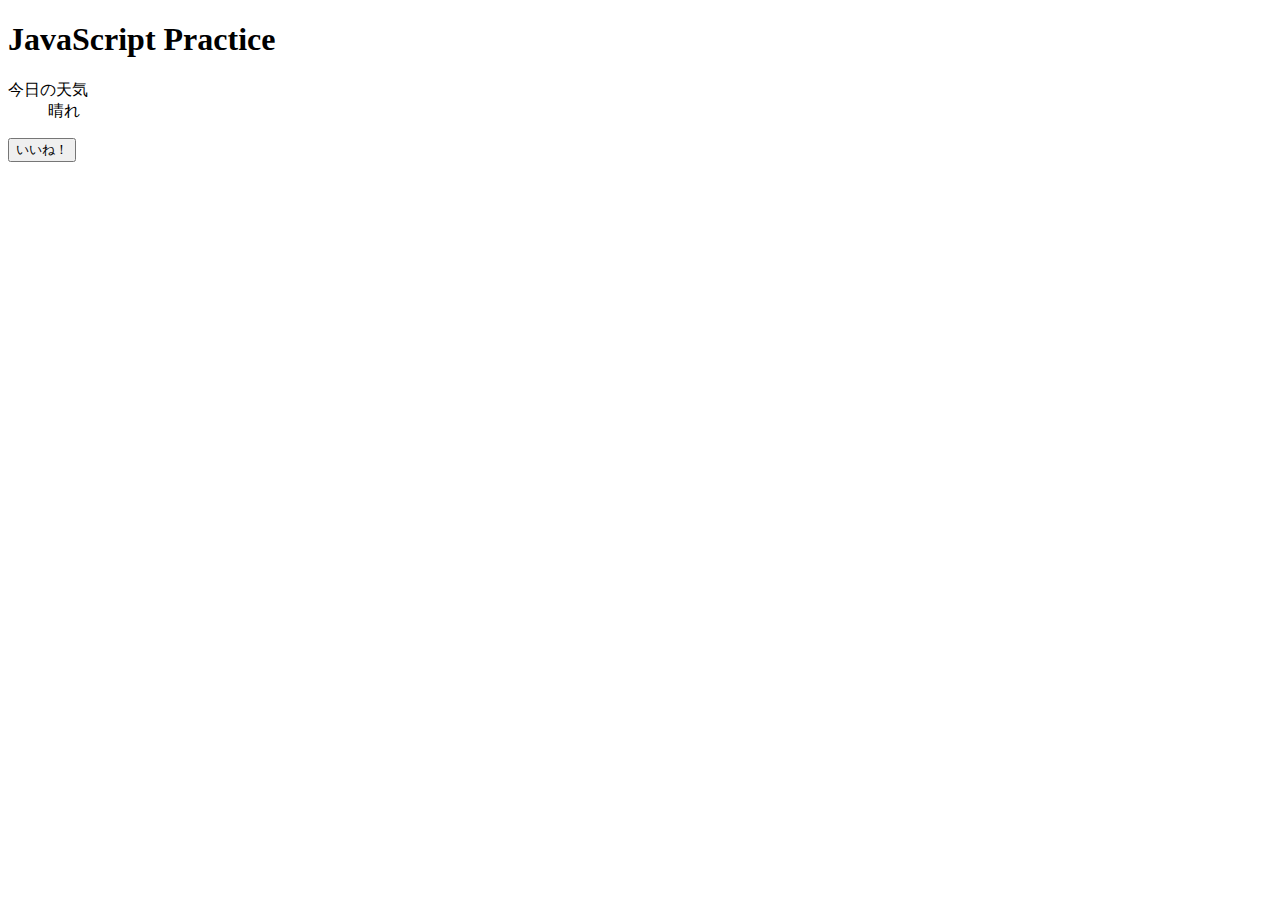
<file: クジラcafe/いいねボタン/sample7_2_2/index.html>
<!DOCTYPE html>
<html lang="ja">
<head>
<meta charset="utf-8">
<title>Javascript Practice</title>
</head>
<body>
<h1>JavaScript Practice</h1>
<dl>
  <dt>今日の天気</dt>
  <dd>晴れ</dd>
</dl>
<button id="nice">いいね！</button>
<script src="js/index.js"></script>
</body>
</html>
</file>
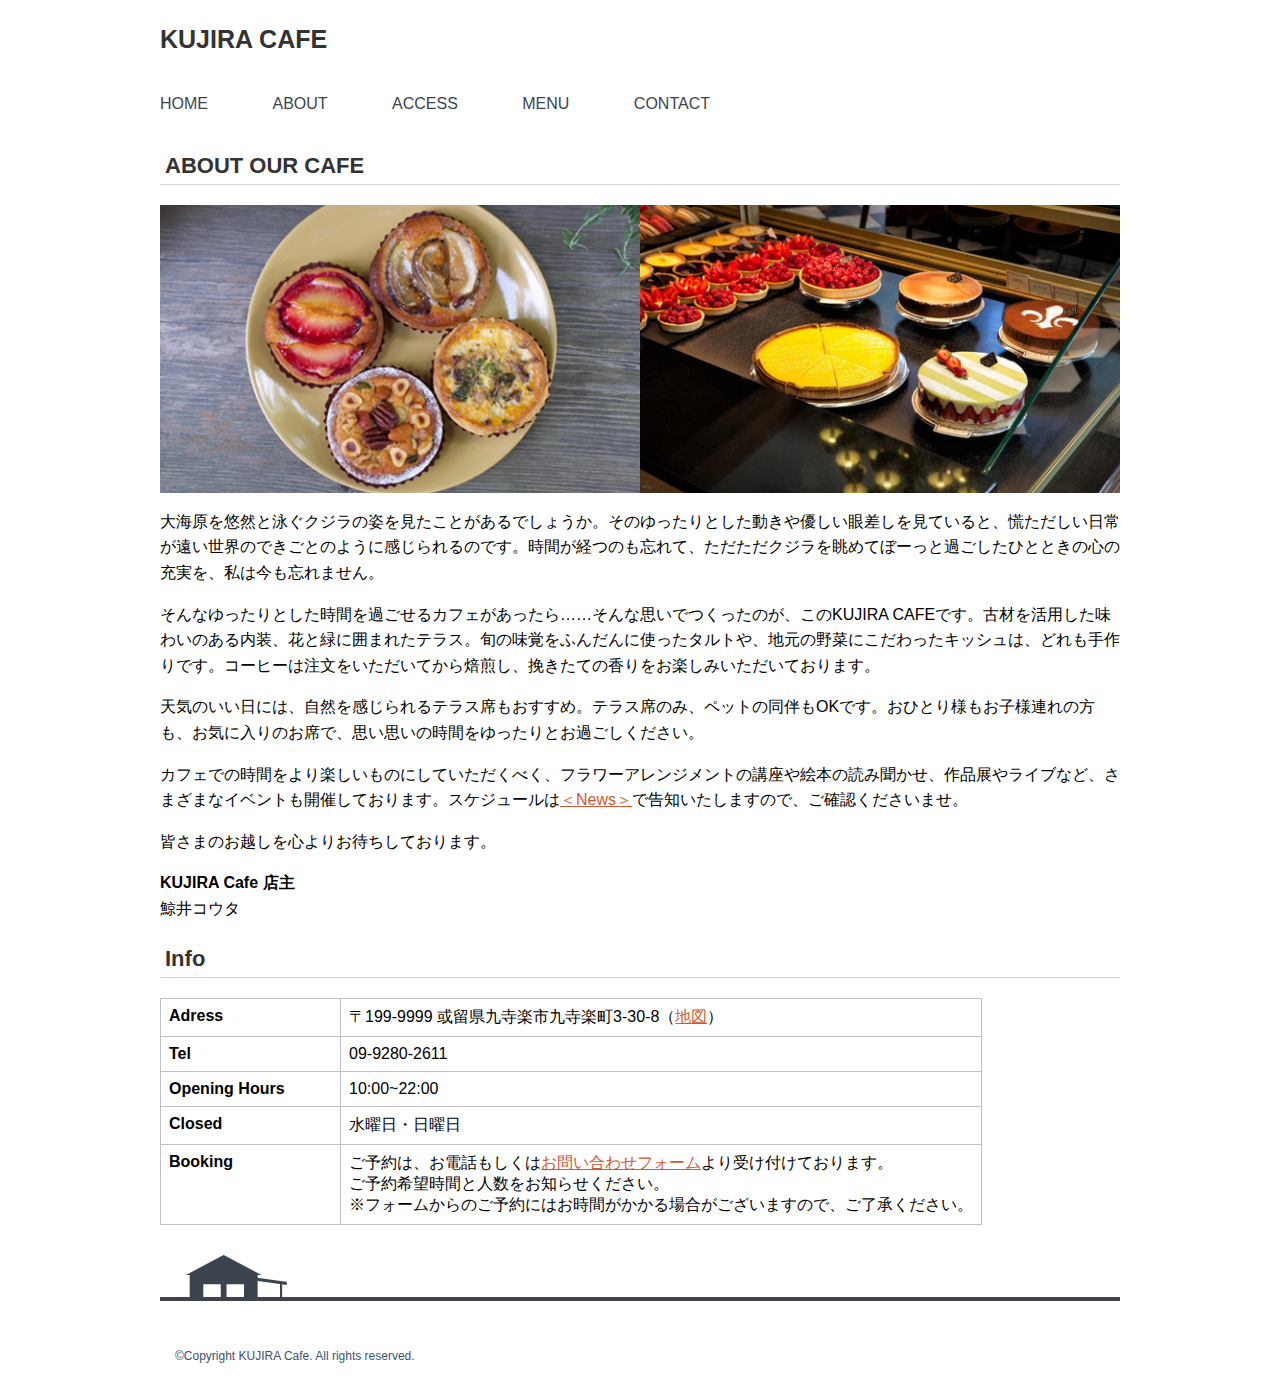
<file: クジラcafe/about.html>
<!doctype html>
<html>
<head>
  <meta charset="UTF-8">
  <meta name="viewport" content="width=device-width, initial-scale=1">
  <title>KUJIRA Cafeについて| KUJIRA Cafe</title>
  <link rel="stylesheet" href="css/style.css">
</head>

<body>
<div class="wrapper">
	<!-- ヘッダー -->
	<header class="header">
		<h1 class="logo">KUJIRA CAFE</h1>
		<nav class="nav">
			<ul>
				<li><a href="FullscreenSlitSlider/index2.html">HOME</a></li>
				<li><a href="about.html">ABOUT</a></li>
				<li><a href="access.html">ACCESS</a></li>
				<li><a href="menu.html">MENU</a></li>
				<li><a href="contact.html">CONTACT</a></li>
			</ul>
		</nav>
	</header>
    <!-- ヘッダーここまで   -->

    <!-- メイン   -->



    <main>
      <h2>ABOUT OUR CAFE</h2>
      <div><p class="shop-photos"><img src="images/about-photo.jpg" alt="タルトの写真" width="480px"  > <img src="images/about-photo2.jpg" alt="ケーキの写真" width="480px"  ></p></div>
      
      <p>大海原を悠然と泳ぐクジラの姿を見たことがあるでしょうか。そのゆったりとした動きや優しい眼差しを見ていると、慌ただしい日常が遠い世界のできごとのように感じられるのです。時間が経つのも忘れて、ただただクジラを眺めてぼーっと過ごしたひとときの心の充実を、私は今も忘れません。</p>
      
      <p>そんなゆったりとした時間を過ごせるカフェがあったら……そんな思いでつくったのが、このKUJIRA CAFEです。古材を活用した味わいのある内装、花と緑に囲まれたテラス。旬の味覚をふんだんに使ったタルトや、地元の野菜にこだわったキッシュは、どれも手作りです。コーヒーは注文をいただいてから焙煎し、挽きたての香りをお楽しみいただいております。</p>

      <p>天気のいい日には、自然を感じられるテラス席もおすすめ。テラス席のみ、ペットの同伴もOKです。おひとり様もお子様連れの方も、お気に入りのお席で、思い思いの時間をゆったりとお過ごしください。</p>

      <p>カフェでの時間をより楽しいものにしていただくべく、フラワーアレンジメントの講座や絵本の読み聞かせ、作品展やライブなど、さまざまなイベントも開催しております。スケジュールは<a href="index.html#news">＜News＞</a>で告知いたしますので、ご確認くださいませ。</p>
      <p>皆さまのお越しを心よりお待ちしております。</p>

      <p><strong>KUJIRA Cafe 店主</strong><br>
        鯨井コウタ</p>
      <h2 class="clear">Info</h2>
      <table class="info">
        <tr>
          <th>Adress</th>          
          <td>〒199-9999 或留県九寺楽市九寺楽町3-30-8（<a href="access.html">地図</a>）</td>          
        </tr>  
        <tr>
          <th>Tel</th>
          <td>09-9280-2611</td>
        </tr>      
        <tr>
          <th>Opening Hours</th>
          <td>10:00~22:00</td>
        </tr>
        <tr>
          <th>Closed</th>
          <td>水曜日・日曜日</td>
        </tr>
        <tr>
          <th>Booking</th>
          <td>ご予約は、お電話もしくは<a href="contact.html">お問い合わせフォーム</a>より受け付けております。<br>ご予約希望時間と人数をお知らせください。<br>
          ※フォームからのご予約にはお時間がかかる場合がございますので、ご了承ください。</td>
        </tr>
      </table>
    </main>

    <!-- メインここまで     -->

    <!-- フッター  -->
    <footer class="footer">
      <p>&copy;Copyright KUJIRA Cafe. All rights reserved.</p>
    </footer>
    <!--　フッターここまで-->
  </div>
</body>

</html>
</file>
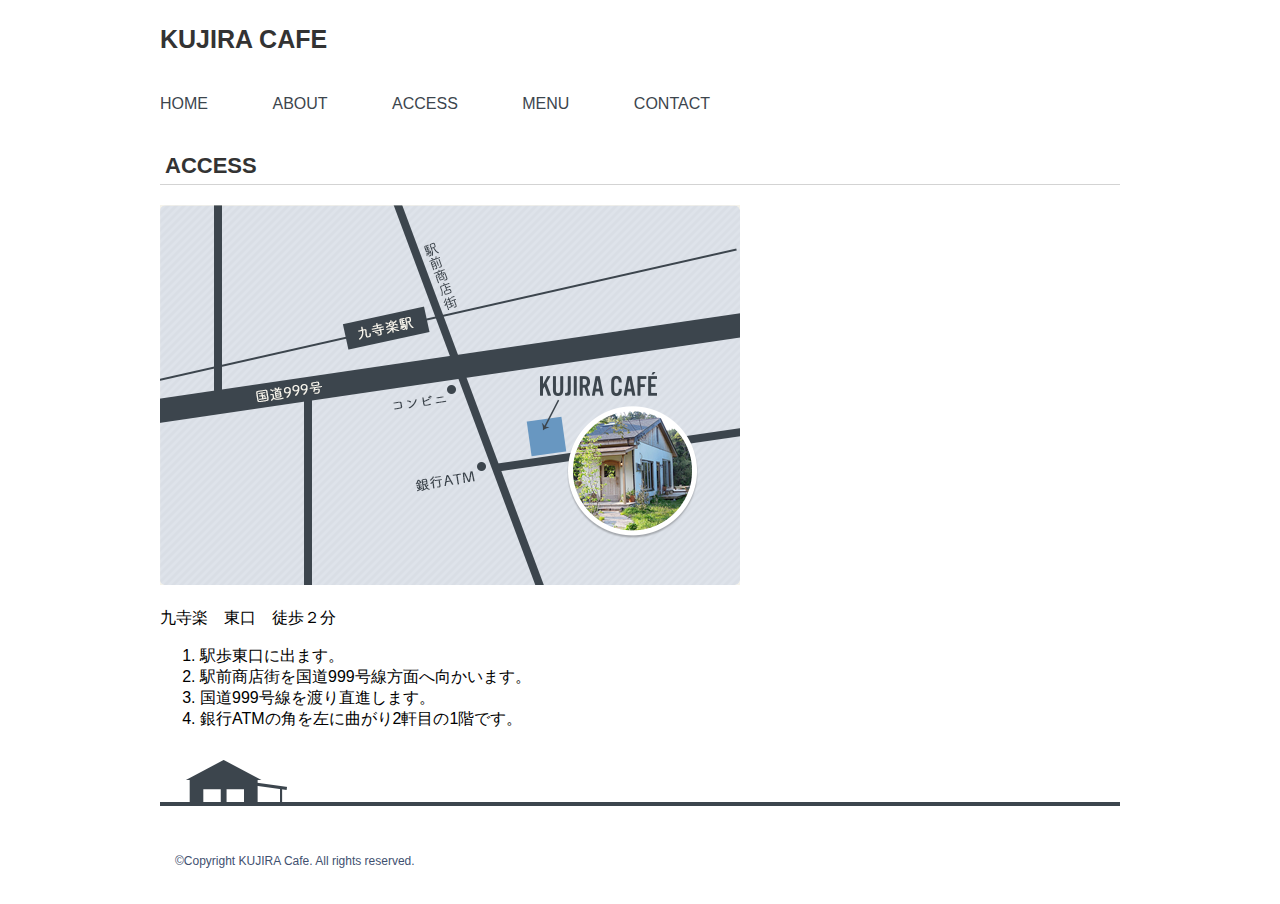
<file: クジラcafe/access.html>
<!doctype html>
<html>
<head>
  <meta charset="UTF-8">
  <meta name="viewport" content="width=device-width, initial-scale=1">
  <title>アクセス| KUJIRA Cafe</title>
  <link rel="stylesheet" href="css/style.css">
</head>

<body>
<div class="wrapper">
	<!-- ヘッダー -->
	<header class="header">
		<h1 class="logo">KUJIRA CAFE</h1>
		<nav class="nav">
			<ul>
				<li><a href="FullscreenSlitSlider/index2.html">HOME</a></li>
				<li><a href="about.html">ABOUT</a></li>
				<li><a href="access.html">ACCESS</a></li>
				<li><a href="menu.html">MENU</a></li>
				<li><a href="contact.html">CONTACT</a></li>
			</ul>
		</nav>
	</header>
    <!-- ヘッダーここまで   -->

    <!-- メイン   -->



    <main>
      <h2>ACCESS</h2>
      <div class="map"><img src="images/map.png" alt="地図"></div>
      <p>九寺楽　東口　徒歩２分</p>
      <ol>
        <li>駅歩東口に出ます。</li>
        <li>駅前商店街を国道999号線方面へ向かいます。</li>
        <li>国道999号線を渡り直進します。</li>
        <li>銀行ATMの角を左に曲がり2軒目の1階です。</li>
      </ol>
    </main>

    <!-- メインここまで     -->

    <!-- フッター  -->
    <footer class="footer">
      <p>&copy;Copyright KUJIRA Cafe. All rights reserved.</p>
    </footer>
    <!--　フッターここまで-->
  </div>
</body>

</html>
</file>
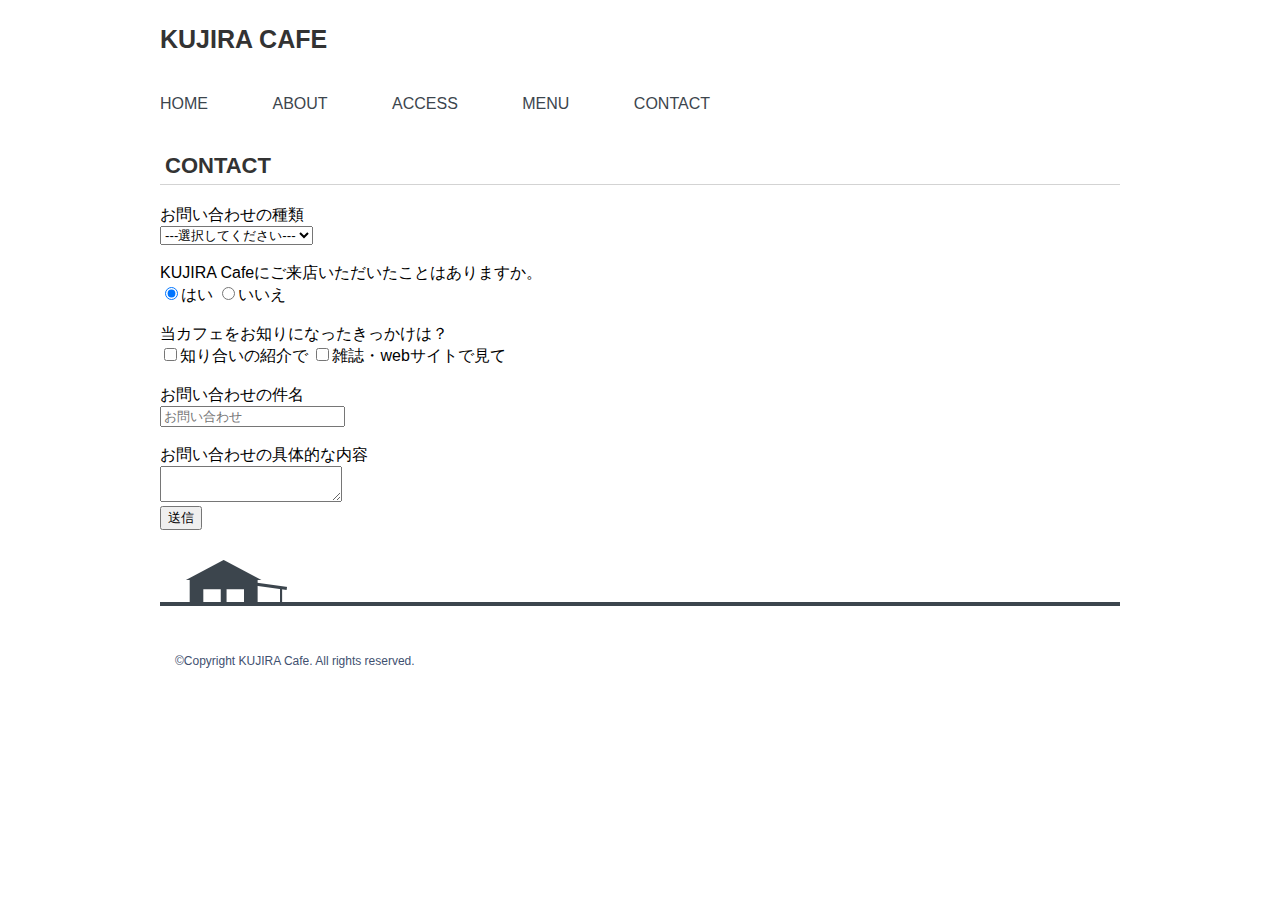
<file: クジラcafe/contact.html>
<!doctype html>
<html>
<head>
  <meta charset="UTF-8">
  <meta name="viewport" content="width=device-width, initial-scale=1">
  <title>お問い合わせ| KUJIRA Cafe</title>
  <link rel="stylesheet" href="css/style.css">
</head>

<body>
  <div class="wrapper">
    <!-- ヘッダー     -->
   <header class="header">
		<h1 class="logo">KUJIRA CAFE</h1>
		<nav class="nav">
			<ul>
				<li><a href="FullscreenSlitSlider/index2.html">HOME</a></li>
				<li><a href="about.html">ABOUT</a></li>
				<li><a href="access.html">ACCESS</a></li>
				<li><a href="menu.html">MENU</a></li>
				<li><a href="contact.html">CONTACT</a></li>
			</ul>
		</nav>
	</header>
    <!-- ヘッダーここまで   -->

    <!-- メイン   -->
    <h2>CONTACT</h2>
    <form method="GET" action="result.html">
    <div>
      <label for="kind">お問い合わせの種類</label><br>
      <select id="kind">
        <option value="">---選択してください---</option>
        <option value="reservation">ご予約</option>
        <option value="event">イベントについて</option>
        <option value="contact">その他のお問い合わせ</option>
      </select>
    </div><br>
    
    <div>
      KUJIRA Cafeにご来店いただいたことはありますか。<br>
      <label><input type="radio" name="first" value="yes" checked>はい</label>
      <label><input type="radio" name="first" value="no">いいえ</label>
    </div><br>
    
  <div>
    当カフェをお知りになったきっかけは？<br>
    <label><input type="checkbox" name="how" value="friends">知り合いの紹介で</label>
    <label><input type="checkbox" name="how" value="magazine">雑誌・webサイトで見て</label>
  </div><br>
    
    <div>
      <label>お問い合わせの件名<br>
      <input type="text" name="subject" placeholder="お問い合わせ"></label>
    </div><br>
    
    <div>
      <label>お問い合わせの具体的な内容<br>
      <textarea name="message"></textarea></label>
    </div>
    <div>
      <input type="submit" name="submit" value="送信">
    </div>

    </form>


    <main>

    </main>

    <!-- メインここまで     -->

    <!-- フッター  -->
    <footer class="footer">
      <p>&copy;Copyright KUJIRA Cafe. All rights reserved.</p>
    </footer>
    <!--　フッターここまで-->
  </div>
</body>

</html>
</file>
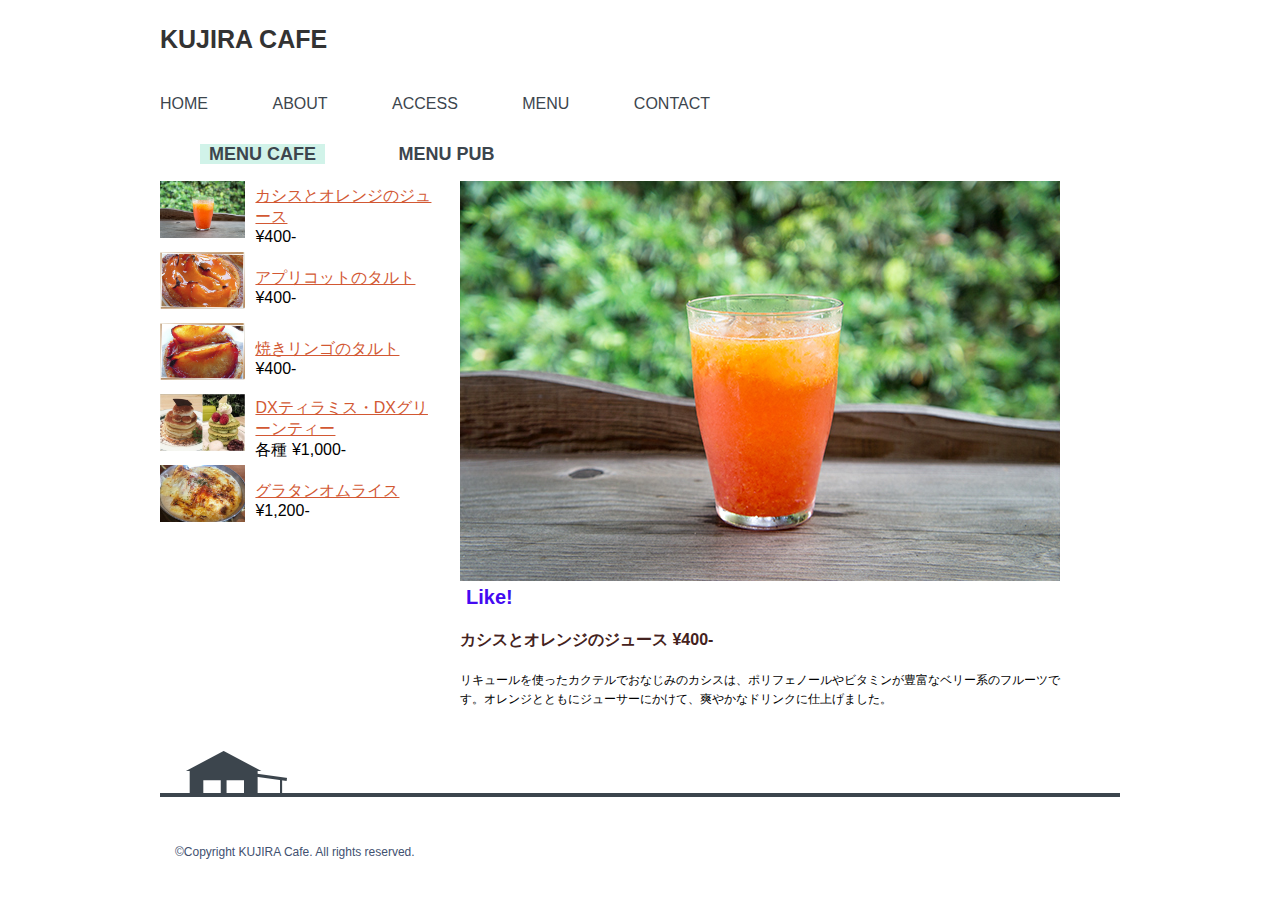
<file: クジラcafe/menu.html>
<!doctype html>
<html>
<head>
<meta charset="UTF-8">
<meta name="viewport" content="width=device-width, initial-scale=1">
<title>メニュー | KUJIRA Cafe</title>
<link rel="stylesheet" href="css/style.css">
</head>

<body>
<div class="wrapper">
	<!-- ヘッダー -->
	<header class="header">
		<h1 class="logo">KUJIRA CAFE</h1>
		<nav class="nav">
			<ul>
				<li><a href="FullscreenSlitSlider/index2.html">HOME</a></li>
				<li><a href="about.html">ABOUT</a></li>
				<li><a href="access.html">ACCESS</a></li>
				<li><a href="menu.html">MENU</a></li>
				<li><a href="contact.html">CONTACT</a></li>
			</ul>
		</nav>
	</header>
	<!-- ヘッダー ここまで -->
	<!-- メイン -->
	<ul class="select_menu">
	  <li><a href="menu.html" class="cafe">MENU CAFE</a></li>
	  <li><a href="menu5.html" class="pub" >MENU PUB</a></li>
	</ul>
	<div class="menu_block">
		<div class="menu_left">
			<table class="menu_all">
				<tr>
					<td class="photo">
						<a href="menu.html"><img src="images/menu-photo1.jpg" width="130" height="130" alt=""></a>
					</td>
					<td>
						<a href="menu.html">カシスとオレンジのジュース</a><br>&yen;400-
					</td>
				</tr>
				<tr>
					<td class="photo">
						<a href="menu2.html"><img src="images/menu-photo2.jpg" width="130" height="130" alt=""></a>
					</td>
					<td>
						<a href="menu2.html">アプリコットのタルト</a><br>&yen;400-
					</td>
				</tr>
				<tr>
					<td class="photo">
						<a href="menu3.html"><img src="images/menu-photo3.jpg" width="130" height="130" alt=""></a>
					</td>
					<td>
						<a href="menu3.html">焼きリンゴのタルト</a><br>&yen;400-
					</td>
				</tr>
				<tr>
					<td class="photo">
						<a href="menu4.html"><img src="images/menu-photo4.jpg" width="130" height="130" alt=""></a>
					</td>
					<td>
						<a href="menu4.html">DXティラミス・DXグリーンティー</a><br>各種 &yen;1,000-
					</td>
				</tr>
				<tr>
					<td class="photo">
						<a href="menu0.html"><img src="images/menu-photo0.jpg" width="130" height="130" alt=""></a>
					</td>
					<td>
						<a href="menu0.html">グラタンオムライス</a><br>&yen;1,200-
					</td>
				</tr>
			</table>
		</div>
		<div class="menu_right">
			<img src="images/menu-photo1.jpg" width="600" height="400" alt="">
			<button class="like_button" id="niceButton">Like!</button><span id="niceOutput"> </span>
			
			<h3>カシスとオレンジのジュース &yen;400-</h3>
			<p>リキュールを使ったカクテルでおなじみのカシスは、ポリフェノールやビタミンが豊富なベリー系のフルーツです。オレンジとともにジューサーにかけて、爽やかなドリンクに仕上げました。</p>
		</div>
	</div>
	<!-- メイン ここまで -->
	<!-- フッター -->
	<footer class="footer">
		<p>&copy;Copyright KUJIRA Cafe. All rights reserved.</p>
	</footer>
	<!-- フッター ここまで -->
</div>
<script type="text/javascript" src="js/count_up.js"></script>

</body>
</html>
</file>
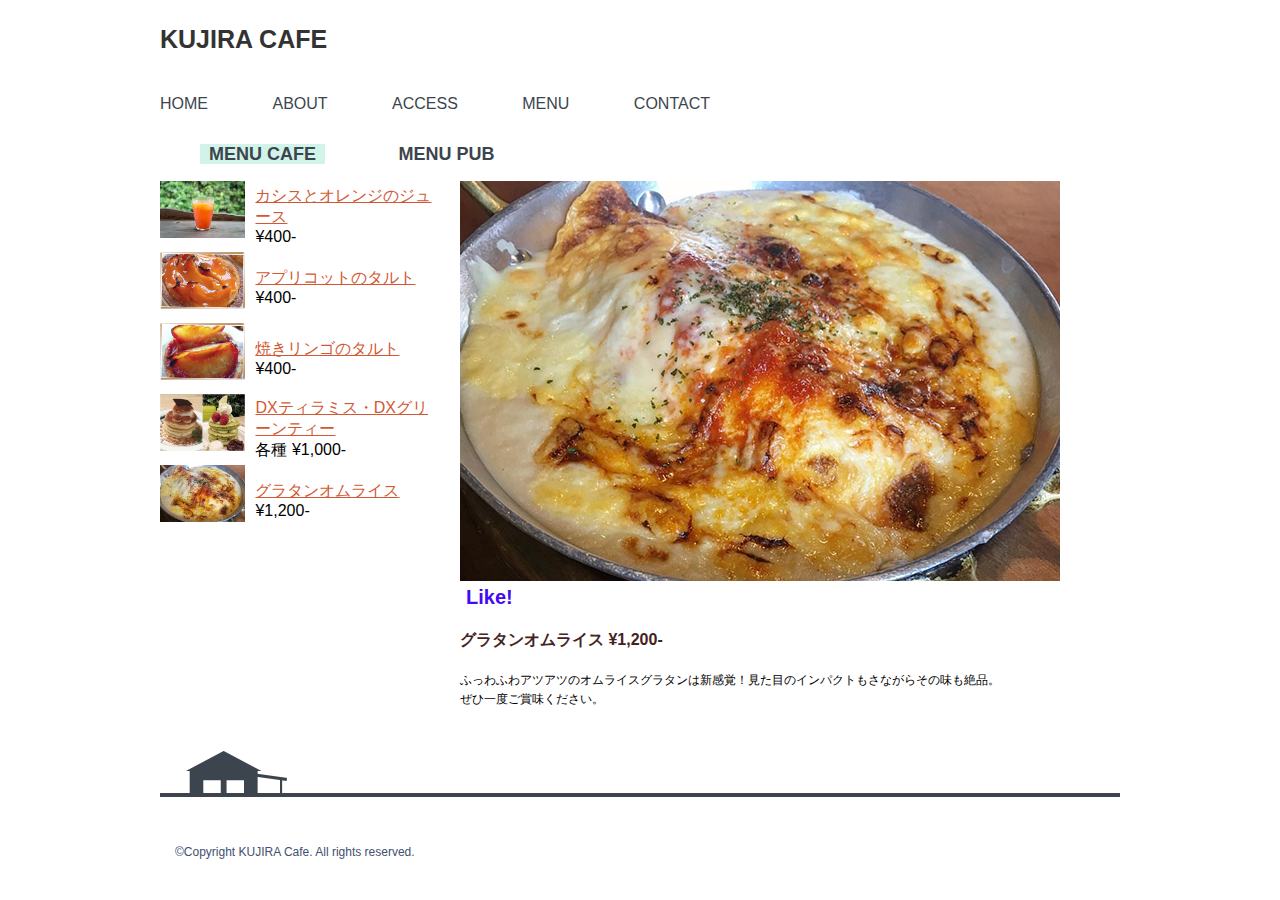
<file: クジラcafe/menu0.html>
<!doctype html>
<html>
<head>
<meta charset="UTF-8">
<meta name="viewport" content="width=device-width, initial-scale=1">
<title>メニュー | KUJIRA Cafe</title>
<link rel="stylesheet" href="css/style.css">
</head>

<body>
<div class="wrapper">
	<!-- ヘッダー -->
	<header class="header">
		<h1 class="logo">KUJIRA CAFE</h1>
		<nav class="nav">
			<ul>
				<li><a href="FullscreenSlitSlider/index2.html">HOME</a></li>
				<li><a href="about.html">ABOUT</a></li>
				<li><a href="access.html">ACCESS</a></li>
				<li><a href="menu.html">MENU</a></li>
				<li><a href="contact.html">CONTACT</a></li>
			</ul>
		</nav>
	</header>
	<!-- ヘッダー ここまで -->
	<!-- メイン -->
	<ul class="select_menu">
	  <li><a href="menu.html" class="cafe">MENU CAFE</a></li>
	  <li><a href="menu5.html" class="pub" >MENU PUB</a></li>
	</ul>
	<div class="menu_block">
		<div class="menu_left">
			<table class="menu_all">
				<tr>
					<td class="photo">
						<a href="menu.html"><img src="images/menu-photo1.jpg" width="130" height="130" alt=""></a>
					</td>
					<td>
						<a href="menu.html">カシスとオレンジのジュース</a><br>&yen;400-
					</td>
				</tr>
				<tr>
					<td class="photo">
						<a href="menu2.html"><img src="images/menu-photo2.jpg" width="130" height="130" alt=""></a>
					</td>
					<td>
						<a href="menu2.html">アプリコットのタルト</a><br>&yen;400-
					</td>
				</tr>
				<tr>
					<td class="photo">
						<a href="menu3.html"><img src="images/menu-photo3.jpg" width="130" height="130" alt=""></a>
					</td>
					<td>
						<a href="menu3.html">焼きリンゴのタルト</a><br>&yen;400-
					</td>
				</tr>
				<tr>
					<td class="photo">
						<a href="menu4.html"><img src="images/menu-photo4.jpg" width="130" height="130" alt=""></a>
					</td>
					<td>
						<a href="menu4.html">DXティラミス・DXグリーンティー</a><br>各種 &yen;1,000-
					</td>
				</tr>
				<tr>
					<td class="photo">
						<a href="menu0.html"><img src="images/menu-photo0.jpg" width="130" height="130" alt=""></a>
					</td>
					<td>
						<a href="menu0.html">グラタンオムライス</a><br>&yen;1,200-
					</td>
				</tr>
			</table>
		</div>
		<div class="menu_right">
			<img src="images/menu-photo0.jpg" width="600" height="400" alt="">
			<button class="like_button" id="niceButton">Like!</button><span id="niceOutput"> </span>
			
			<h3>グラタンオムライス &yen;1,200-</h3>
			<p>ふっわふわアツアツのオムライスグラタンは新感覚！見た目のインパクトもさながらその味も絶品。<br>ぜひ一度ご賞味ください。</p>
		</div>
	</div>
	<!-- メイン ここまで -->
	<!-- フッター -->
	<footer class="footer">
		<p>&copy;Copyright KUJIRA Cafe. All rights reserved.</p>
	</footer>
	<!-- フッター ここまで -->
</div>
<script type="text/javascript" src="js/count_up.js"></script>

</body>
</html>
</file>
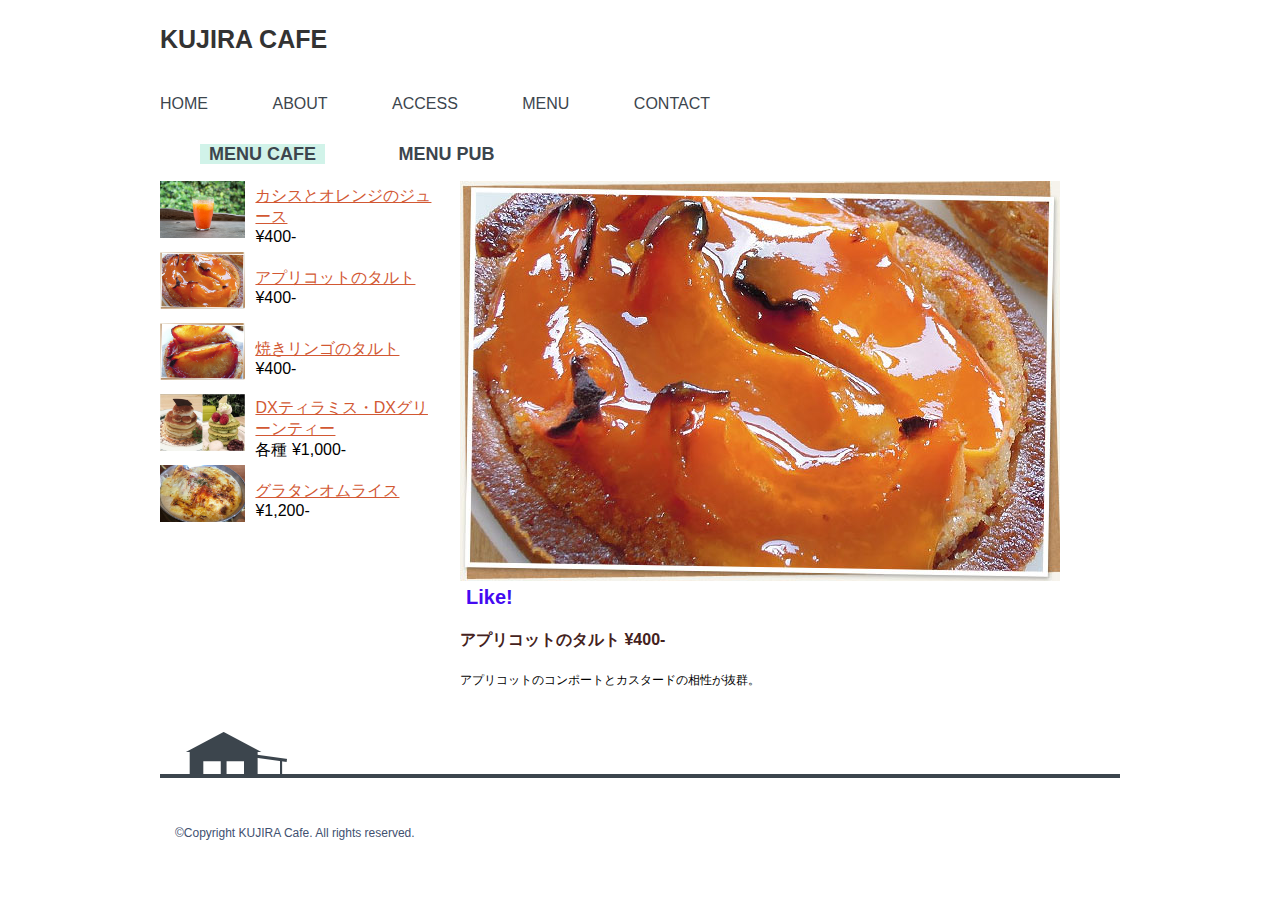
<file: クジラcafe/menu2.html>
<!doctype html>
<html>
<head>
<meta charset="UTF-8">
<meta name="viewport" content="width=device-width, initial-scale=1">
<title>メニュー | KUJIRA Cafe</title>
<link rel="stylesheet" href="css/style.css">
</head>
<body>
<div class="wrapper">
	<!-- ヘッダー -->
	<header class="header">
		<h1 class="logo">KUJIRA CAFE</h1>
		<nav class="nav">
			<ul>
				<li><a href="FullscreenSlitSlider/index2.html">HOME</a></li>
				<li><a href="about.html">ABOUT</a></li>
				<li><a href="access.html">ACCESS</a></li>
				<li><a href="menu.html">MENU</a></li>
				<li><a href="contact.html">CONTACT</a></li>
			</ul>
		</nav>
	</header>
	<!-- ヘッダー ここまで -->
	<!-- メイン -->
	<ul class="select_menu">
	  <li><a href="menu.html" class="cafe">MENU CAFE</a></li>
	  <li><a href="menu5.html" class="pub" >MENU PUB</a></li>
	</ul>
	<div class="menu_block">
		<div class="menu_left">
			<table class="menu_all">
				<tr>
					<td class="photo">
						<a href="menu.html"><img src="images/menu-photo1.jpg" width="130" height="130" alt=""></a>
					</td>
					<td>
						<a href="menu.html">カシスとオレンジのジュース</a><br>&yen;400-
					</td>
				</tr>
				<tr>
					<td class="photo">
						<a href="menu2.html"><img src="images/menu-photo2.jpg" width="130" height="130" alt=""></a>
					</td>
					<td>
						<a href="menu2.html">アプリコットのタルト</a><br>&yen;400-
					</td>
				</tr>
				<tr>
					<td class="photo">
						<a href="menu3.html"><img src="images/menu-photo3.jpg" width="130" height="130" alt=""></a>
					</td>
					<td>
						<a href="menu3.html">焼きリンゴのタルト</a><br>&yen;400-
					</td>
				</tr>
				<tr>
					<td class="photo">
						<a href="menu4.html"><img src="images/menu-photo4.jpg" width="130" height="130" alt=""></a>
					</td>
					<td>
						<a href="menu4.html">DXティラミス・DXグリーンティー</a><br>各種 &yen;1,000-
					</td>
				</tr>
				<tr>
					<td class="photo">
						<a href="menu0.html"><img src="images/menu-photo0.jpg" width="130" height="130" alt=""></a>
					</td>
					<td>
						<a href="menu0.html">グラタンオムライス</a><br>&yen;1,200-
					</td>
				</tr>
			</table>
		</div>
		<div class="menu_right">
			<img src="images/menu-photo2.jpg" width="600" height="400" alt="">
			<button class="like_button" id="niceButton">Like!</button><span id="niceOutput"> </span>
			
			<h3>アプリコットのタルト &yen;400-</h3>
			<p>アプリコットのコンポートとカスタードの相性が抜群。</p>
		</div>
	</div>
	<!-- メイン ここまで -->
	<!-- フッター -->
	<footer class="footer">
		<p>&copy;Copyright KUJIRA Cafe. All rights reserved.</p>
	</footer>
	<!-- フッター ここまで -->
</div>
<script type="text/javascript" src="js/count_up.js"></script>

</body>
</html>
</file>
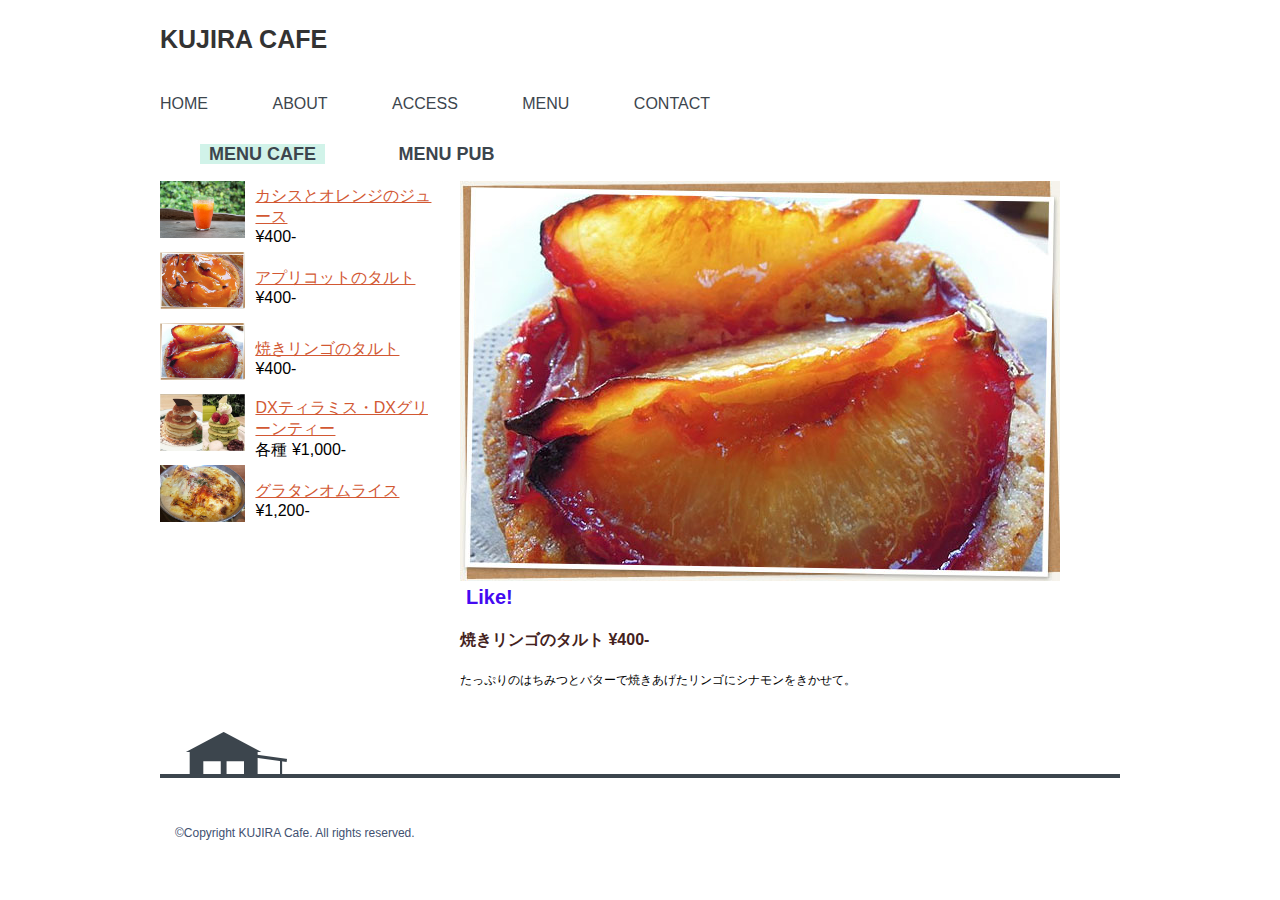
<file: クジラcafe/menu3.html>
<!doctype html>
<html>
<head>
<meta charset="UTF-8">
<meta name="viewport" content="width=device-width, initial-scale=1">
<title>メニュー | KUJIRA Cafe</title>
<link rel="stylesheet" href="css/style.css">
</head>
<body>
<div class="wrapper">
	<!-- ヘッダー -->
	<header class="header">
		<h1 class="logo">KUJIRA CAFE</h1>
		<nav class="nav">
			<ul>
				<li><a href="FullscreenSlitSlider/index2.html">HOME</a></li>
				<li><a href="about.html">ABOUT</a></li>
				<li><a href="access.html">ACCESS</a></li>
				<li><a href="menu.html">MENU</a></li>
				<li><a href="contact.html">CONTACT</a></li>
			</ul>
		</nav>
	</header>
	<!-- ヘッダー ここまで -->
	<!-- メイン -->
	<ul class="select_menu">
	  <li><a href="menu.html" class="cafe">MENU CAFE</a></li>
	  <li><a href="menu5.html" class="pub" >MENU PUB</a></li>
	</ul>
	<div class="menu_block">
		<div class="menu_left">
			<table class="menu_all">
				<tr>
					<td class="photo">
						<a href="menu.html"><img src="images/menu-photo1.jpg" width="130" height="130" alt=""></a>
					</td>
					<td>
						<a href="menu.html">カシスとオレンジのジュース</a><br>&yen;400-
					</td>
				</tr>
				<tr>
					<td class="photo">
						<a href="menu2.html"><img src="images/menu-photo2.jpg" width="130" height="130" alt=""></a>
					</td>
					<td>
						<a href="menu2.html">アプリコットのタルト</a><br>&yen;400-
					</td>
				</tr>
				<tr>
					<td class="photo">
						<a href="menu3.html"><img src="images/menu-photo3.jpg" width="130" height="130" alt=""></a>
					</td>
					<td>
						<a href="menu3.html">焼きリンゴのタルト</a><br>&yen;400-
					</td>
				</tr>
				<tr>
					<td class="photo">
						<a href="menu4.html"><img src="images/menu-photo4.jpg" width="130" height="130" alt=""></a>
					</td>
					<td>
						<a href="menu4.html">DXティラミス・DXグリーンティー</a><br>各種 &yen;1,000-
					</td>
				</tr>
				<tr>
					<td class="photo">
						<a href="menu0.html"><img src="images/menu-photo0.jpg" width="130" height="130" alt=""></a>
					</td>
					<td>
						<a href="menu0.html">グラタンオムライス</a><br>&yen;1,200-
					</td>
				</tr>
			</table>
		</div>
		<div class="menu_right">
			<img src="images/menu-photo3.jpg" width="600" height="400" alt="">
			<button class="like_button" id="niceButton">Like!</button><span id="niceOutput"> </span>
			
			<h3>焼きリンゴのタルト &yen;400-</h3>
			<p>たっぷりのはちみつとバターで焼きあげたリンゴにシナモンをきかせて。</p>
		</div>
	</div>
	<!-- メイン ここまで -->
	<!-- フッター -->
	<footer class="footer">
		<p>&copy;Copyright KUJIRA Cafe. All rights reserved.</p>
	</footer>
	<!-- フッター ここまで -->
</div>
<script type="text/javascript" src="js/count_up.js"></script>

</body>
</html>
</file>
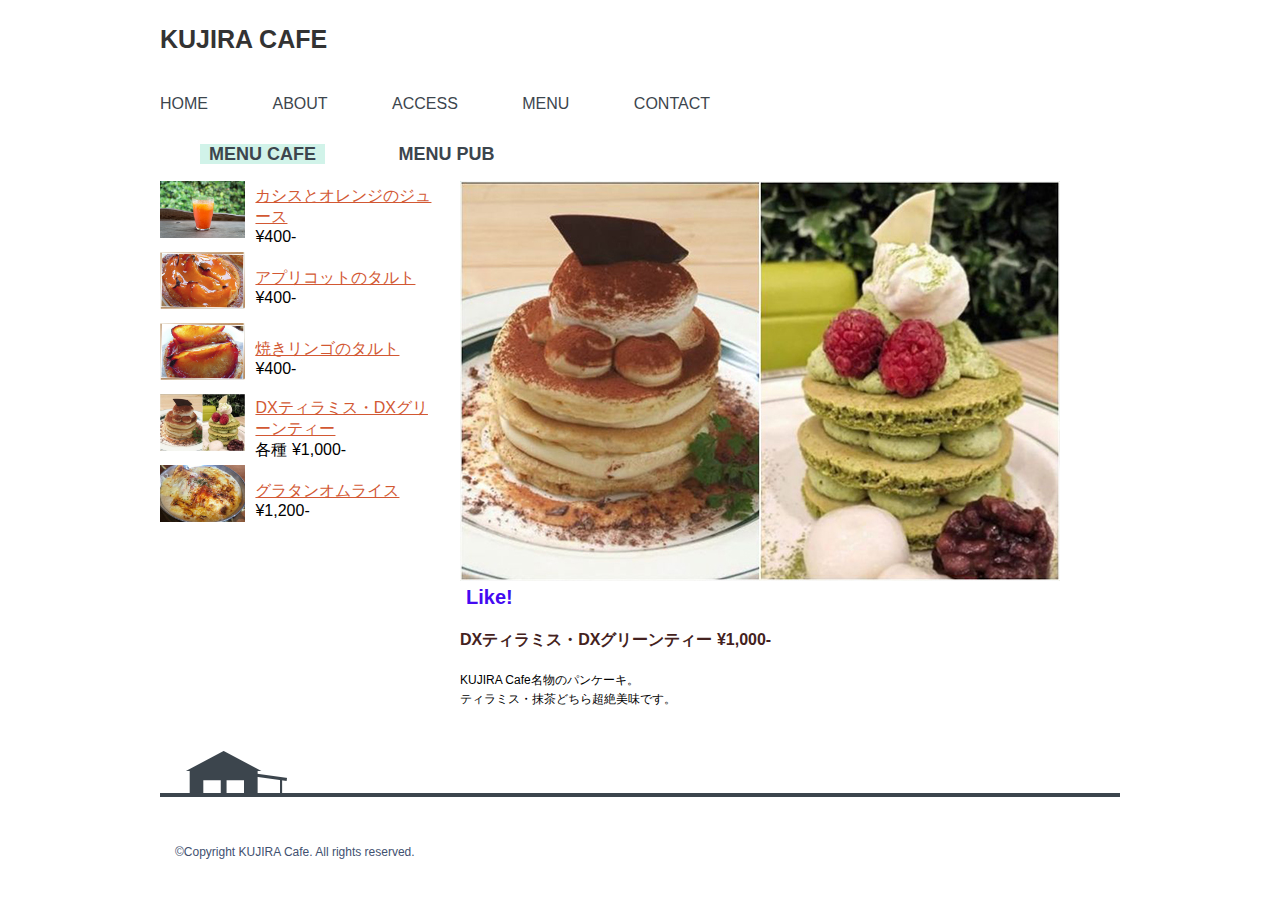
<file: クジラcafe/menu4.html>
<!doctype html>
<html>
<head>
<meta charset="UTF-8">
<meta name="viewport" content="width=device-width, initial-scale=1">
<title>メニュー | KUJIRA Cafe</title>
<link rel="stylesheet" href="css/style.css">
</head>

<body>
<div class="wrapper">
	<!-- ヘッダー -->
	<header class="header">
		<h1 class="logo">KUJIRA CAFE</h1>
		<nav class="nav">
			<ul>
				<li><a href="FullscreenSlitSlider/index2.html">HOME</a></li>
				<li><a href="about.html">ABOUT</a></li>
				<li><a href="access.html">ACCESS</a></li>
				<li><a href="menu.html">MENU</a></li>
				<li><a href="contact.html">CONTACT</a></li>
			</ul>
		</nav>
	</header>
	<!-- ヘッダー ここまで -->
	<!-- メイン -->
	<ul class="select_menu">
	  <li><a href="menu.html" class="cafe">MENU CAFE</a></li>
	  <li><a href="menu5.html" class="pub" >MENU PUB</a></li>
	</ul>
	<div class="menu_block">
		<div class="menu_left">
			<table class="menu_all">
				<tr>
					<td class="photo">
						<a href="menu.html"><img src="images/menu-photo1.jpg" width="130" height="130" alt=""></a>
					</td>
					<td>
						<a href="menu.html">カシスとオレンジのジュース</a><br>&yen;400-
					</td>
				</tr>
				<tr>
					<td class="photo">
						<a href="menu2.html"><img src="images/menu-photo2.jpg" width="130" height="130" alt=""></a>
					</td>
					<td>
						<a href="menu2.html">アプリコットのタルト</a><br>&yen;400-
					</td>
				</tr>
				<tr>
					<td class="photo">
						<a href="menu3.html"><img src="images/menu-photo3.jpg" width="130" height="130" alt=""></a>
					</td>
					<td>
						<a href="menu3.html">焼きリンゴのタルト</a><br>&yen;400-
					</td>
				</tr>
				<tr>
					<td class="photo">
						<a href="menu4.html"><img src="images/menu-photo4.jpg" width="130" height="130" alt=""></a>
					</td>
					<td>
						<a href="menu4.html">DXティラミス・DXグリーンティー</a><br>各種 &yen;1,000-
					</td>
				</tr>
				<tr>
					<td class="photo">
						<a href="menu0.html"><img src="images/menu-photo0.jpg" width="130" height="130" alt=""></a>
					</td>
					<td>
						<a href="menu0.html">グラタンオムライス</a><br>&yen;1,200-
					</td>
				</tr>
			</table>
		</div>
		<div class="menu_right">
			<img src="images/menu-photo4.jpg" width="600" height="400" alt="">
			<button class="like_button" id="niceButton">Like!</button><span id="niceOutput"> </span>
			
			<h3>DXティラミス・DXグリーンティー &yen;1,000-</h3>
			<p>KUJIRA Cafe名物のパンケーキ。<br>ティラミス・抹茶どちら超絶美味です。</p>
		</div>
	</div>
	<!-- メイン ここまで -->
	<!-- フッター -->
	<footer class="footer">
		<p>&copy;Copyright KUJIRA Cafe. All rights reserved.</p>
	</footer>
	<!-- フッター ここまで -->
</div>
<script type="text/javascript" src="js/count_up.js"></script>

</body>
</html>
</file>
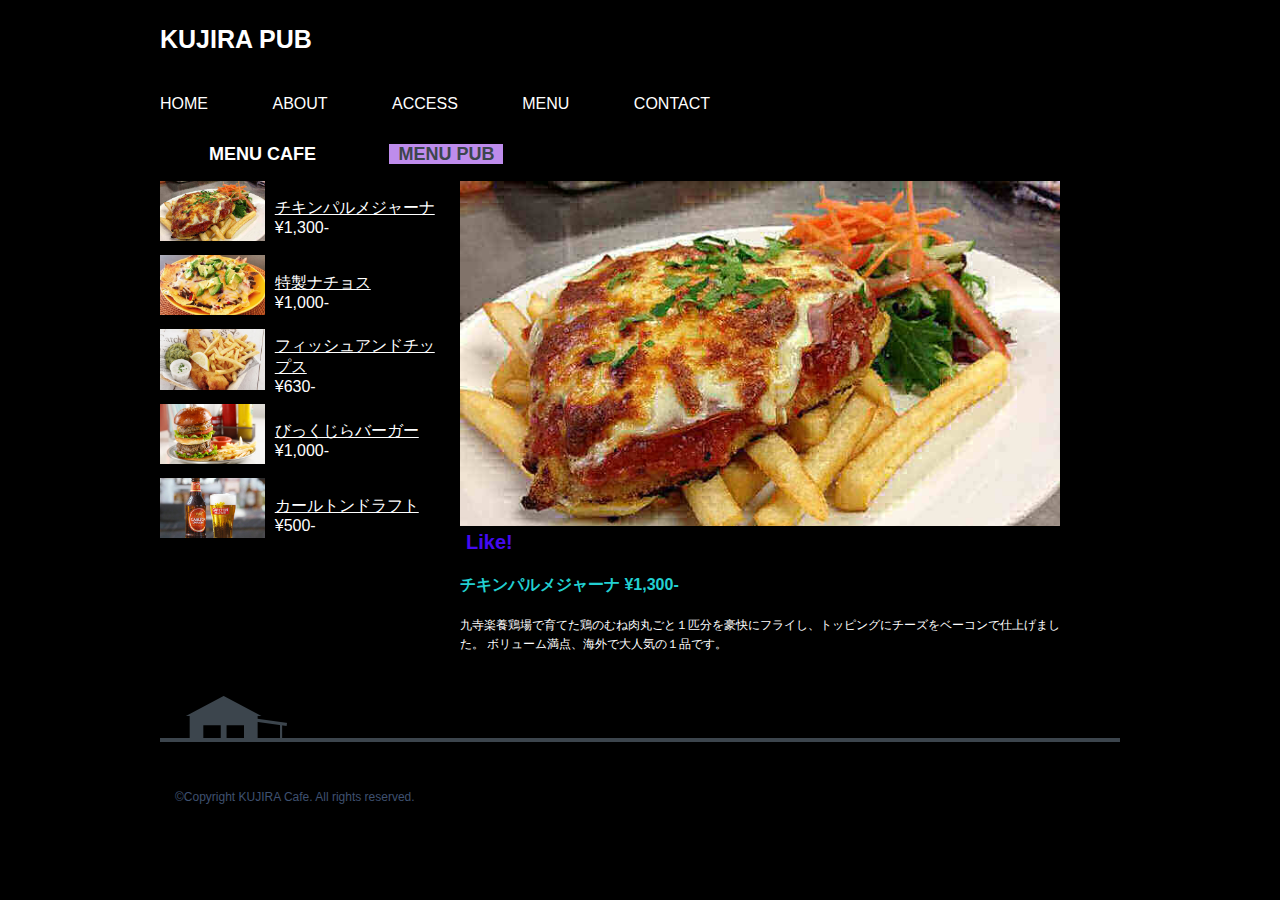
<file: クジラcafe/menu5.html>
<!doctype html>
<html>
<head>
<meta charset="UTF-8">
<meta name="viewport" content="width=device-width, initial-scale=1">
<title>メニュー | KUJIRA PUB</title>
<link rel="stylesheet" href="css/style3.css">
</head>
<body>
<div class="wrapper">
	<!-- ヘッダー -->
	<header class="header">
		<h1 class="logo">KUJIRA PUB</h1>
		<nav class="nav">
			<ul>
				<li><a href="FullscreenSlitSlider/index2.html">HOME</a></li>
				<li><a href="about.html">ABOUT</a></li>
				<li><a href="access.html">ACCESS</a></li>
				<li><a href="menu.html">MENU</a></li>
				<li><a href="contact.html">CONTACT</a></li>
			</ul>
		</nav>
	</header>
	<!-- ヘッダー ここまで -->
	<!-- メイン -->
	<ul class="select_menu">
	  <li class="menu_cafe"><a href="menu.html" class="cafe" color="white">MENU CAFE</a></li>
	  <li><a href="menu5.html" class="pub" >MENU PUB</a></li>
	</ul>
	<div class="menu_block">
		<div class="menu_left">
			<table class="menu_all">
				<tr>
					<td class="photo">
						<a href="menu.html"><img src="images/menu-photo5.jpg" width="130" height="130" alt=""></a>
					</td>
					<td>
						<a href="menu5.html">チキンパルメジャーナ</a><br>&yen;1,300-
					</td>
				</tr>
				<tr>
					<td class="photo">
						<a href="menu.html"><img src="images/menu-photo6.jpg" width="130" height="130" alt=""></a>
					</td>
					<td>
						<a href="menu6.html">特製ナチョス</a><br>&yen;1,000-
					</td>
				</tr>
				<tr>
					<td class="photo">
						<a href="menu7.html"><img src="images/menu-photo7.jpg" width="130" height="130" alt=""></a>
					</td>
					<td>
						<a href="menu7.html">フィッシュアンドチップス</a><br>&yen;630-
					</td>
				</tr>
				<tr>
					<td class="photo">
						<a href="menu8.html"><img src="images/menu-photo8.jpg" width="130" height="130" alt=""></a>
					</td>
					<td>
						<a href="menu8.html">びっくじらバーガー</a><br>&yen;1,000-
					</td>
				</tr>
				<tr>
					<td class="photo">
						<a href="menu9.html"><img src="images/menu-photo9.jpg" width="130" height="130" alt=""></a>
					</td>
					<td>
						<a href="menu9.html">カールトンドラフト</a><br>&yen;500-
					</td>
				</tr>
			</table>
		</div>
		<div class="menu_right">
			<img src="images/menu-photo5.jpg" width="600" height="400" alt="">
			<button class="like_button" id="niceButton">Like!</button><span id="niceOutput"> </span>
			
			<h3>チキンパルメジャーナ &yen;1,300-</h3>
			<p>九寺楽養鶏場で育てた鶏のむね肉丸ごと１匹分を豪快にフライし、トッピングにチーズをベーコンで仕上げました。 ボリューム満点、海外で大人気の１品です。</p>
		</div>
		
	</div>
	<!-- メイン ここまで -->
	<!-- フッター -->
	<footer class="footer">
		<p>&copy;Copyright KUJIRA Cafe. All rights reserved.</p>
	</footer>
	<!-- フッター ここまで -->
</div>
<script type="text/javascript" src="js/count_up.js"></script>

</body>
</html>
</file>
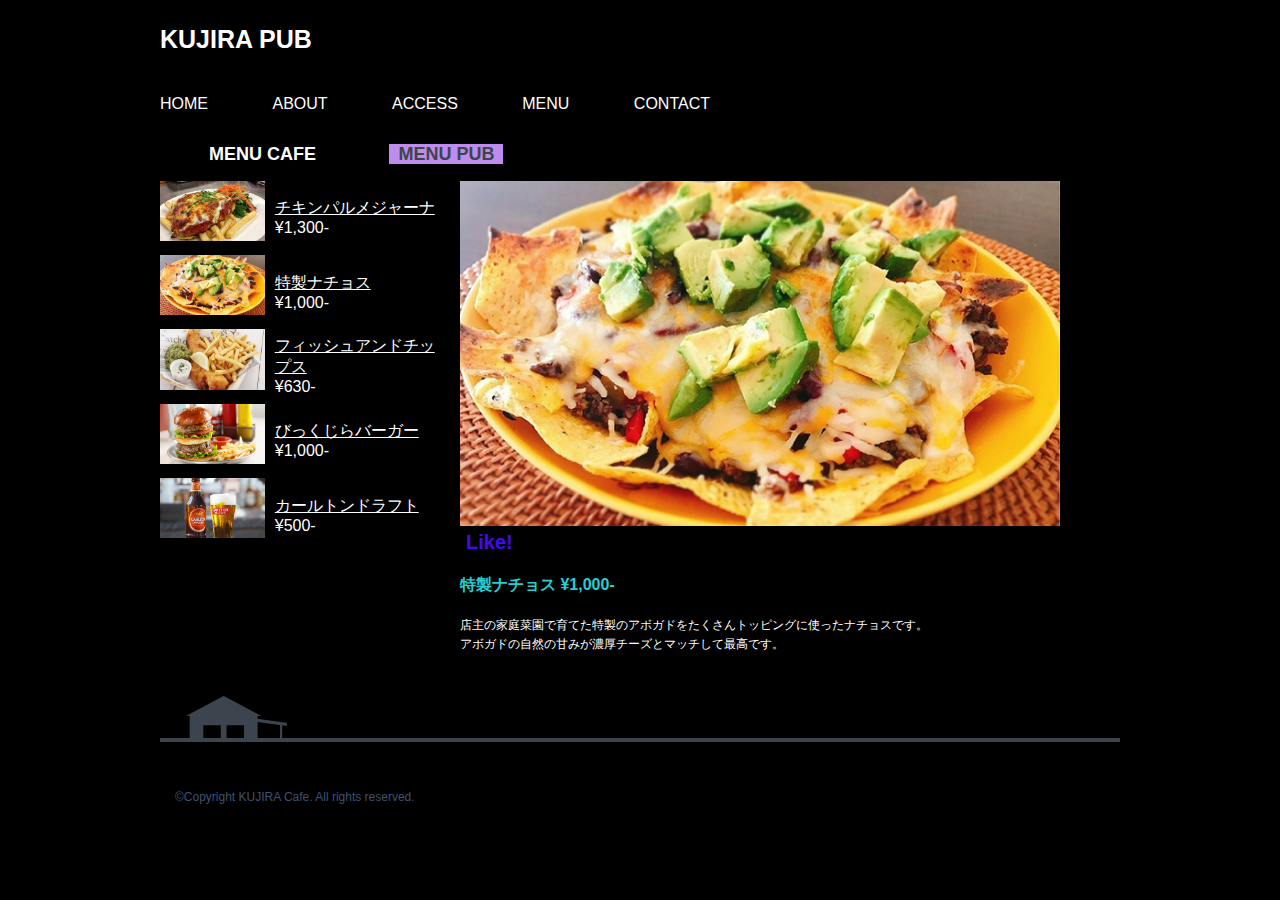
<file: クジラcafe/menu6.html>
<!doctype html>
<html>
<head>
<meta charset="UTF-8">
<meta name="viewport" content="width=device-width, initial-scale=1">
<title>メニュー | KUJIRA PUB</title>
<link rel="stylesheet" href="css/style3.css">
</head>
<body>
<div class="wrapper">
	<!-- ヘッダー -->
	<header class="header">
		<h1 class="logo">KUJIRA PUB</h1>
		<nav class="nav">
			<ul>
				<li><a href="FullscreenSlitSlider/index2.html">HOME</a></li>
				<li><a href="about.html">ABOUT</a></li>
				<li><a href="access.html">ACCESS</a></li>
				<li><a href="menu.html">MENU</a></li>
				<li><a href="contact.html">CONTACT</a></li>
			</ul>
		</nav>
	</header>
	<!-- ヘッダー ここまで -->
	<!-- メイン -->
	<ul class="select_menu">
	  <li><a href="menu.html" class="cafe">MENU CAFE</a></li>
	  <li><a href="menu5.html" class="pub" >MENU PUB</a></li>
	</ul>
	<div class="menu_block">
		<div class="menu_left">
			<table class="menu_all">
				<tr>
					<td class="photo">
						<a href="menu.html"><img src="images/menu-photo5.jpg" width="130" height="130" alt=""></a>
					</td>
					<td>
						<a href="menu5.html">チキンパルメジャーナ</a><br>&yen;1,300-
					</td>
				</tr>
				<tr>
					<td class="photo">
						<a href="menu.html"><img src="images/menu-photo6.jpg" width="130" height="130" alt=""></a>
					</td>
					<td>
						<a href="menu6.html">特製ナチョス</a><br>&yen;1,000-
					</td>
				</tr>
				<tr>
					<td class="photo">
						<a href="menu7.html"><img src="images/menu-photo7.jpg" width="130" height="130" alt=""></a>
					</td>
					<td>
						<a href="menu7.html">フィッシュアンドチップス</a><br>&yen;630-
					</td>
				</tr>
				<tr>
					<td class="photo">
						<a href="menu8.html"><img src="images/menu-photo8.jpg" width="130" height="130" alt=""></a>
					</td>
					<td>
						<a href="menu8.html">びっくじらバーガー</a><br>&yen;1,000-
					</td>
				</tr>
				<tr>
					<td class="photo">
						<a href="menu9.html"><img src="images/menu-photo9.jpg" width="130" height="130" alt=""></a>
					</td>
					<td>
						<a href="menu9.html">カールトンドラフト</a><br>&yen;500-
					</td>
				</tr>
				
			</table>
		</div>
		<div class="menu_right">
			<img src="images/menu-photo6.jpg" width="600" height="400" alt="">
			<button class="like_button" id="niceButton">Like!</button><span id="niceOutput"> </span>
			
			<h3>特製ナチョス &yen;1,000-</h3>
			<p>店主の家庭菜園で育てた特製のアボガドをたくさんトッピングに使ったナチョスです。<br>アボガドの自然の甘みが濃厚チーズとマッチして最高です。</p>
		</div>
	</div>
	<!-- メイン ここまで -->
	<!-- フッター -->
	<footer class="footer">
		<p>&copy;Copyright KUJIRA Cafe. All rights reserved.</p>
	</footer>
	<!-- フッター ここまで -->
</div>
<script type="text/javascript" src="js/count_up.js"></script>

</body>
</html>
</file>
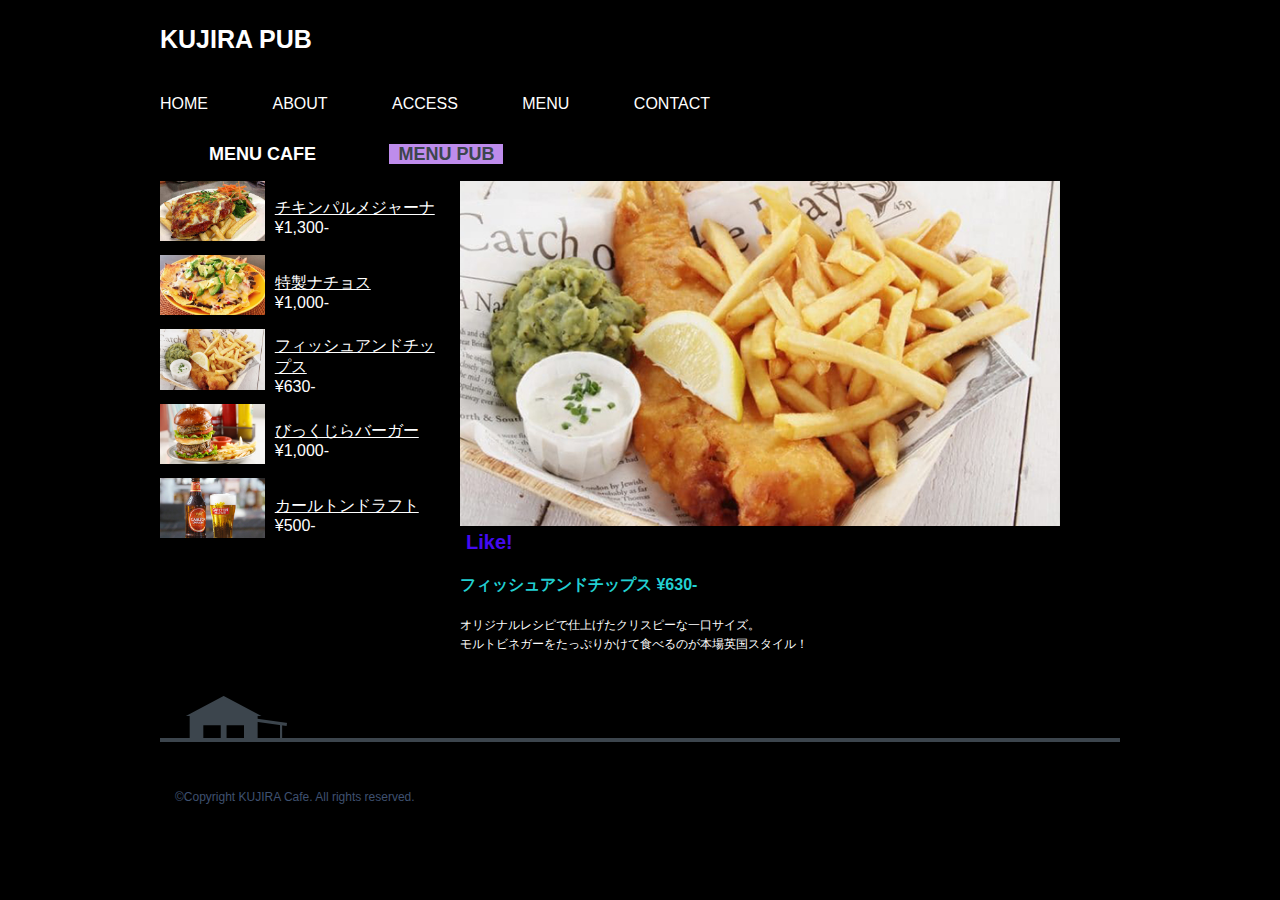
<file: クジラcafe/menu7.html>
<!doctype html>
<html>
<head>
<meta charset="UTF-8">
<meta name="viewport" content="width=device-width, initial-scale=1">
<title>メニュー | KUJIRA PUB</title>
<link rel="stylesheet" href="css/style3.css">
</head>
<body>
<div class="wrapper">
	<!-- ヘッダー -->
	<header class="header">
		<h1 class="logo">KUJIRA PUB</h1>
		<nav class="nav">
			<ul>
				<li><a href="FullscreenSlitSlider/index2.html">HOME</a></li>
				<li><a href="about.html">ABOUT</a></li>
				<li><a href="access.html">ACCESS</a></li>
				<li><a href="menu.html">MENU</a></li>
				<li><a href="contact.html">CONTACT</a></li>
			</ul>
		</nav>
	</header>
	<!-- ヘッダー ここまで -->
	<!-- メイン -->
	<ul class="select_menu">
	  <li class="menu_cafe"><a href="menu.html" class="cafe" color="white">MENU CAFE</a></li>
	  <li><a href="menu5.html" class="pub" >MENU PUB</a></li>
	</ul>
	<div class="menu_block">
		<div class="menu_left">
			<table class="menu_all">
				<tr>
					<td class="photo">
						<a href="menu.html"><img src="images/menu-photo5.jpg" width="130" height="130" alt=""></a>
					</td>
					<td>
						<a href="menu5.html">チキンパルメジャーナ</a><br>&yen;1,300-
					</td>
				</tr>
				<tr>
					<td class="photo">
						<a href="menu.html"><img src="images/menu-photo6.jpg" width="130" height="130" alt=""></a>
					</td>
					<td>
						<a href="menu6.html">特製ナチョス</a><br>&yen;1,000-
					</td>
				</tr>
				<tr>
					<td class="photo">
						<a href="menu7.html"><img src="images/menu-photo7.jpg" width="130" height="130" alt=""></a>
					</td>
					<td>
						<a href="menu7.html">フィッシュアンドチップス</a><br>&yen;630-
					</td>
				</tr>
				<tr>
					<td class="photo">
						<a href="menu8.html"><img src="images/menu-photo8.jpg" width="130" height="130" alt=""></a>
					</td>
					<td>
						<a href="menu8.html">びっくじらバーガー</a><br>&yen;1,000-
					</td>
				</tr>
				<tr>
					<td class="photo">
						<a href="menu9.html"><img src="images/menu-photo9.jpg" width="130" height="130" alt=""></a>
					</td>
					<td>
						<a href="menu9.html">カールトンドラフト</a><br>&yen;500-
					</td>
				</tr>
			</table>
		</div>
		<div class="menu_right">
			<img src="images/menu-photo7.jpg" width="600" height="400" alt="">
			<button class="like_button" id="niceButton">Like!</button><span id="niceOutput"> </span>
			
			<h3>フィッシュアンドチップス &yen;630-</h3>
			<p>オリジナルレシピで仕上げたクリスピーな一口サイズ。<br>モルトビネガーをたっぷりかけて食べるのが本場英国スタイル！</p>
		</div>
	</div>
	<!-- メイン ここまで -->
	<!-- フッター -->
	<footer class="footer">
		<p>&copy;Copyright KUJIRA Cafe. All rights reserved.</p>
	</footer>
	<!-- フッター ここまで -->
</div>
<script type="text/javascript" src="js/count_up.js"></script>

</body>
</html>
</file>
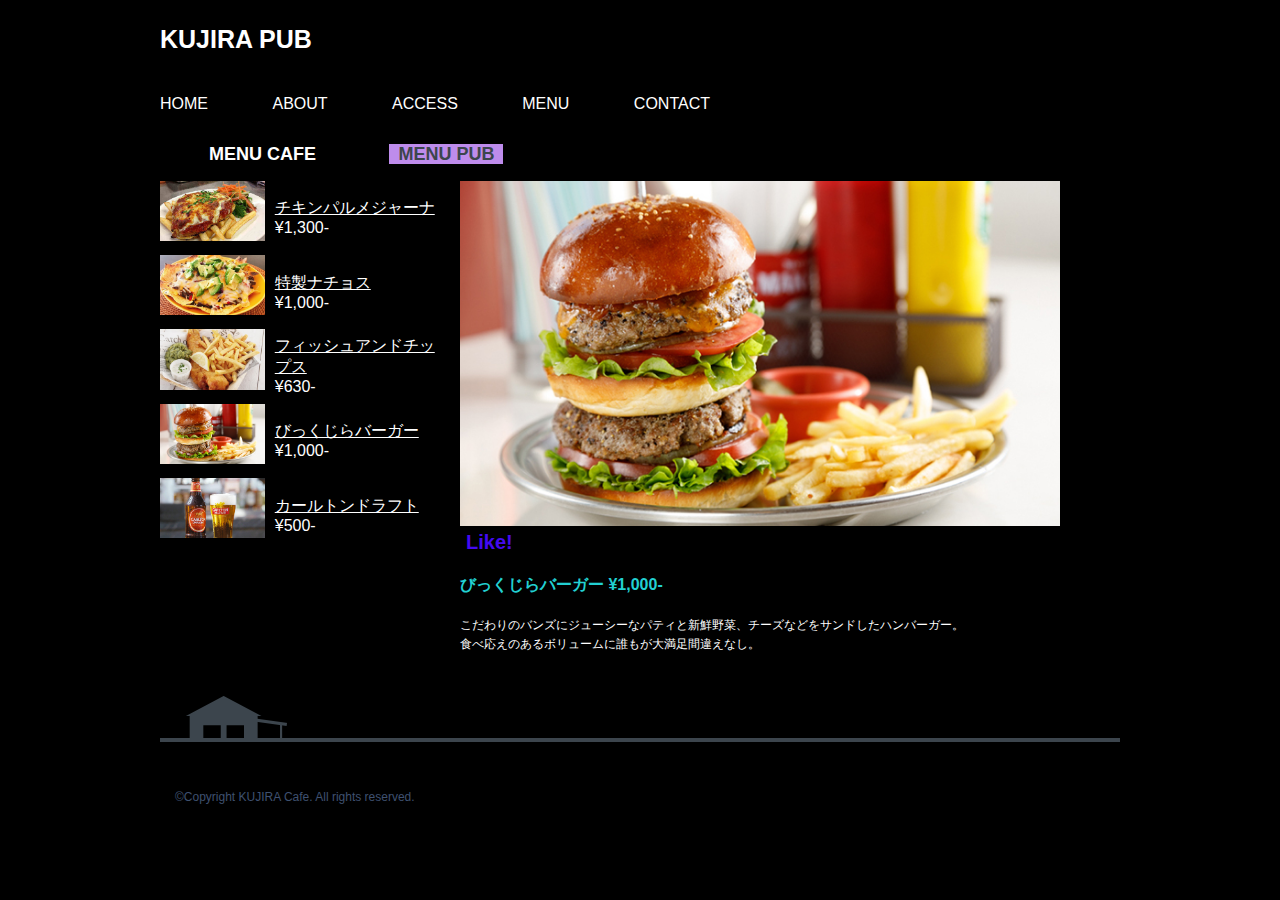
<file: クジラcafe/menu8.html>
<!doctype html>
<html>
<head>
<meta charset="UTF-8">
<meta name="viewport" content="width=device-width, initial-scale=1">
<title>メニュー | KUJIRA PUB</title>
<link rel="stylesheet" href="css/style3.css">
</head>
<body>
<div class="wrapper">
	<!-- ヘッダー -->
	<header class="header">
		<h1 class="logo">KUJIRA PUB</h1>
		<nav class="nav">
			<ul>
				<li><a href="FullscreenSlitSlider/index2.html">HOME</a></li>
				<li><a href="about.html">ABOUT</a></li>
				<li><a href="access.html">ACCESS</a></li>
				<li><a href="menu.html">MENU</a></li>
				<li><a href="contact.html">CONTACT</a></li>
			</ul>
		</nav>
	</header>
	<!-- ヘッダー ここまで -->
	<!-- メイン -->
	<ul class="select_menu">
	  <li class="menu_cafe"><a href="menu.html" class="cafe" color="white">MENU CAFE</a></li>
	  <li><a href="menu5.html" class="pub" >MENU PUB</a></li>
	</ul>
	<div class="menu_block">
		<div class="menu_left">
			<table class="menu_all">
				<tr>
					<td class="photo">
						<a href="menu.html"><img src="images/menu-photo5.jpg" width="130" height="130" alt=""></a>
					</td>
					<td>
						<a href="menu5.html">チキンパルメジャーナ</a><br>&yen;1,300-
					</td>
				</tr>
				<tr>
					<td class="photo">
						<a href="menu.html"><img src="images/menu-photo6.jpg" width="130" height="130" alt=""></a>
					</td>
					<td>
						<a href="menu6.html">特製ナチョス</a><br>&yen;1,000-
					</td>
				</tr>
				<tr>
					<td class="photo">
						<a href="menu7.html"><img src="images/menu-photo7.jpg" width="130" height="130" alt=""></a>
					</td>
					<td>
						<a href="menu7.html">フィッシュアンドチップス</a><br>&yen;630-
					</td>
				</tr>
				<tr>
					<td class="photo">
						<a href="menu8.html"><img src="images/menu-photo8.jpg" width="130" height="130" alt=""></a>
					</td>
					<td>
						<a href="menu8.html">びっくじらバーガー</a><br>&yen;1,000-
					</td>
				</tr>
				<tr>
					<td class="photo">
						<a href="menu9.html"><img src="images/menu-photo9.jpg" width="130" height="130" alt=""></a>
					</td>
					<td>
						<a href="menu9.html">カールトンドラフト</a><br>&yen;500-
					</td>
				</tr>
			</table>
		</div>
		<div class="menu_right">
			<img src="images/menu-photo8.jpg" width="600" height="400" alt="">
			<button class="like_button" id="niceButton">Like!</button><span id="niceOutput"> </span>
			
			<h3>びっくじらバーガー &yen;1,000-</h3>
			<p>こだわりのバンズにジューシーなパティと新鮮野菜、チーズなどをサンドしたハンバーガー。<br>食べ応えのあるボリュームに誰もが大満足間違えなし。</p>
		</div>
		
	</div>
	<!-- メイン ここまで -->
	<!-- フッター -->
	<footer class="footer">
		<p>&copy;Copyright KUJIRA Cafe. All rights reserved.</p>
	</footer>
	<!-- フッター ここまで -->
</div>
<script type="text/javascript" src="js/count_up.js"></script>

</body>
</html>
</file>
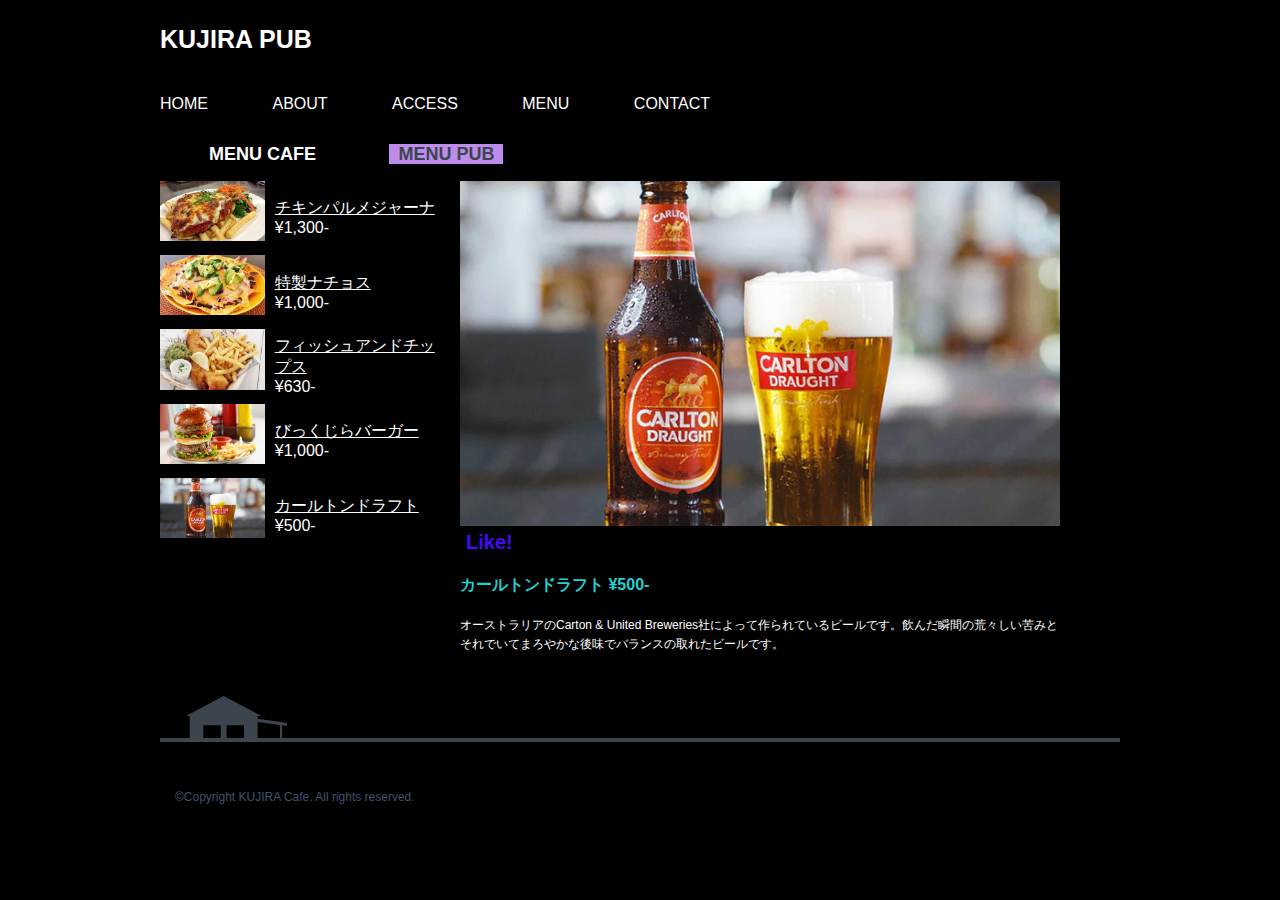
<file: クジラcafe/menu9.html>
<!doctype html>
<html>
<head>
<meta charset="UTF-8">
<meta name="viewport" content="width=device-width, initial-scale=1">
<title>メニュー | KUJIRA PUB</title>
<link rel="stylesheet" href="css/style3.css">
</head>
<body>
<div class="wrapper">
	<!-- ヘッダー -->
	<header class="header">
		<h1 class="logo">KUJIRA PUB</h1>
		<nav class="nav">
			<ul>
				<li><a href="FullscreenSlitSlider/index2.html">HOME</a></li>
				<li><a href="about.html">ABOUT</a></li>
				<li><a href="access.html">ACCESS</a></li>
				<li><a href="menu.html">MENU</a></li>
				<li><a href="contact.html">CONTACT</a></li>
			</ul>
		</nav>
	</header>
	<!-- ヘッダー ここまで -->
	<!-- メイン -->
	<ul class="select_menu">
	  <li class="menu_cafe"><a href="menu.html" class="cafe" color="white">MENU CAFE</a></li>
	  <li><a href="menu5.html" class="pub" >MENU PUB</a></li>
	</ul>
	<div class="menu_block">
		<div class="menu_left">
			<table class="menu_all">
				<tr>
					<td class="photo">
						<a href="menu.html"><img src="images/menu-photo5.jpg" width="130" height="130" alt=""></a>
					</td>
					<td>
						<a href="menu5.html">チキンパルメジャーナ</a><br>&yen;1,300-
					</td>
				</tr>
				<tr>
					<td class="photo">
						<a href="menu.html"><img src="images/menu-photo6.jpg" width="130" height="130" alt=""></a>
					</td>
					<td>
						<a href="menu6.html">特製ナチョス</a><br>&yen;1,000-
					</td>
				</tr>
				<tr>
					<td class="photo">
						<a href="menu7.html"><img src="images/menu-photo7.jpg" width="130" height="130" alt=""></a>
					</td>
					<td>
						<a href="menu7.html">フィッシュアンドチップス</a><br>&yen;630-
					</td>
				</tr>
				<tr>
					<td class="photo">
						<a href="menu8.html"><img src="images/menu-photo8.jpg" width="130" height="130" alt=""></a>
					</td>
					<td>
						<a href="menu8.html">びっくじらバーガー</a><br>&yen;1,000-
					</td>
				</tr>
				<tr>
					<td class="photo">
						<a href="menu9.html"><img src="images/menu-photo9.jpg" width="130" height="130" alt=""></a>
					</td>
					<td>
						<a href="menu9.html">カールトンドラフト</a><br>&yen;500-
					</td>
				</tr>
			</table>
		</div>
		<div class="menu_right">
			<img src="images/menu-photo9.jpg" width="600" height="400" alt="">
			<button class="like_button" id="niceButton">Like!</button><span id="niceOutput"> </span>
			
			<h3>カールトンドラフト &yen;500-</h3>
			<p>オーストラリアのCarton <span>&</span> United Breweries社によって作られているビールです。飲んだ瞬間の荒々しい苦みとそれでいてまろやかな後味でバランスの取れたビールです。</p>
		</div>
		
	</div>
	<!-- メイン ここまで -->
	<!-- フッター -->
	<footer class="footer">
		<p>&copy;Copyright KUJIRA Cafe. All rights reserved.</p>
	</footer>
	<!-- フッター ここまで -->
</div>
<script type="text/javascript" src="js/count_up.js"></script>

</body>
</html>
</file>
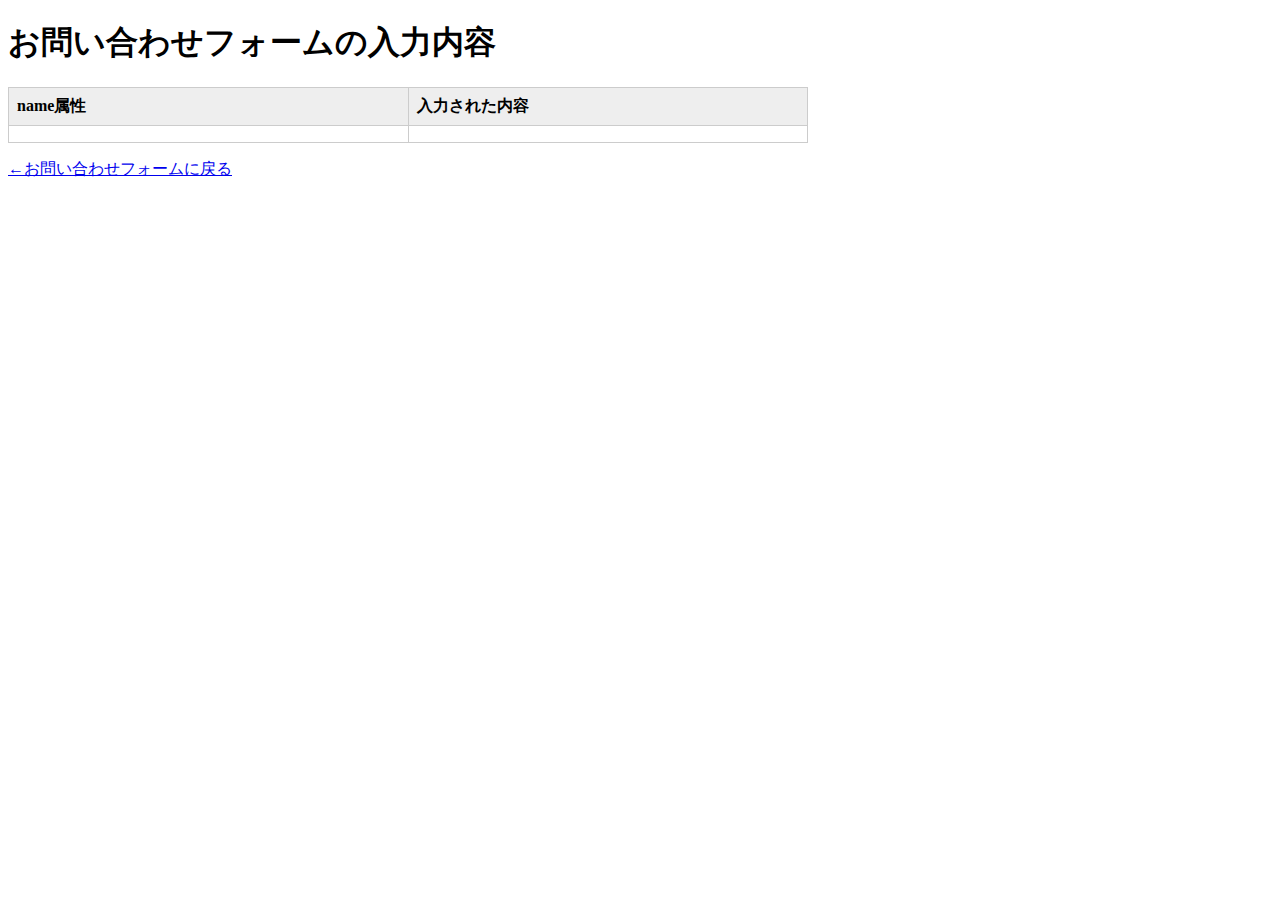
<file: クジラcafe/result.html>
<!doctype html>
<html>
<head>
<meta charset="UTF-8">
<meta name="viewport" content="width=device-width, initial-scale=1">
<title>お問い合わせの入力内容</title>
<style>
#result {
	border: 1px solid #cccccc;
	border-collapse: collapse;
	width: 100%;
	max-width: 800px;
}
th, td {
	padding: 0.5em;
	border: 1px solid #cccccc;
	text-align: left;
	vertical-align: top;
}
th {
	width: 100px;
	background-color: #eeeeee;
}
</style>

</head>
<body>
<h1>お問い合わせフォームの入力内容</h1>
<table id="result">
	<tbody id="test">
	<tr><th>name属性</th><th>入力された内容</th></tr>
	</tbody>
</table>
<p><a href="contact.html">←お問い合わせフォームに戻る</a></p>

<script>
'use strict';

{
	window.addEventListener('DOMContentLoaded', function(){
		var params = decodeURI(location.search);
		params = params.substring(1);
		var paramArray = [];
		paramArray = params.split("&");
		var tableContent = "";
		paramArray.forEach(function(item, index){
			var keyValue = [];
			keyValue = item.split("=");
			var tr = document.createElement("tr");
			var tdName = document.createElement("td");
			tdName.textContent = keyValue[0];
			var tdValue = document.createElement("td");
			tdValue.textContent = keyValue[1];
			tr.appendChild(tdName);
			tr.appendChild(tdValue);
			var e = document.getElementById("test");
			e.appendChild(tr);
		});
	});
}
</script>
</body>
</html>
</file>
<file: クジラcafe/css/style.css>
@charset "UTF-8";

/*すべてのページに適用される*/

html {
  font-family: sans-serif;

}

html * {
  box-sizing: border-box;
}

body {
  margin: 0;
  background-color: white;
}

.wrapper {
  margin: 0 auto;
  max-width: 960px;
}



h2 {
  color: #333;
  font-size: 22px;
  border-bottom: 1px solid #d3d3d3;
  margin: 20px 0 20px 0;
  padding: 5px
}

p {
  line-height: 1.6;
}

a:link {
  color: #d25833;
}

a:visited {
  color: #d25833;
}

a:hover {
  color: #e3937a;
}

a:active {
  color: #ff6a3b;

}

img {
  max-width: 100%;
  height: auto;
}



/*すべてのページに適用*/
.logo {
  line-height: 38px;
  margin-top: 20px;
  font-weight: 700;
  color: #333;
  text-align: left;
  font-size: 25px
}

.nav li {
  display: inline;
  list-style-type: none;
  padding-right: 60px;

}

.nav ul {
  margin: auto;
  padding: 20px 10px 15px 0px;
}

.nav a:link {
  color: #3c454d;
  text-decoration: none
}

.nav a:visited {
  color: #3c454d;
  text-decoration: none
}

.nav a:hover {
  color: #7b8dac;
  text-decoration: none
}

.nav a:active {
  color: #5a9bc0;
  text-decoration: none
}

/*すべてのページに適用される*/
.footer {
  background-image: url(../images/footer-bg.png);
  background-repeat: no-repeat;
  margin-top: 30px;
  padding: 80px 15px 20px 15px;
  font-size: 12px;
  color: #3f5170;
}

/*個別のスタイル*/
/*index.html*/

.keyvisual {
  margin: 15px 0 0 0;
}

.news-item {
  margin: 0;
}

/* about.html*/
.shop-photos {
  display: flex;
}


.clear {
  clear: both;
}

.info {
  border-collapse: collapse;
}

.info th,
.info td {
  padding: 8px;
  border: 1px solid #bec2c7;
  text-align: left;
}

.info th {
  background-color: white;
  width: 180px;
  vertical-align: top;
}

/*menu.html*/
.select_menu li {
  display: inline;
  list-style-type: none;
  padding-right: 60px;
}

.select_menu ul {
  margin: auto;
  padding: 20px 10px 15px 0px;
}

.select_menu a:link {
  color: #3c454d;
  text-decoration: none;
  font-size: 18px;
  font-weight: bold;
}

.select_menu a:visited {
  color: #3c454d;
  text-decoration: none;
}

.select_menu a:hover {
  color: #7b8dac;
  text-decoration: none;
}

.select_menu a:active {
  color: #5a9bc0;
  text-decoration: none;
}

.cafe {
  background-color: #d1f3e9;
  padding: 0 0.5em 0;
}
.pub {
  padding: 0 0.5em 0;
}


.menu_block {
  overflow: hidden;
  zoom: 1;
}

.menu_left {
  float: left;
  width: 280px;
  margin-right: 20px;
}

.menu_right {
  float: left;
  width: 600px;
}

table.menu_all {
  border: none;
  border-collapse: collapse;
}

table.menu_all td {
  padding: 0;
}

table.menu_all td.photo {
  padding: 0 10px 10px 0;
}

.menu_right h3 {
  margin: 20px 0;
  text-align: left;
  font-size: 16px;
  color: #442220;
}

.menu_right p {
  text-align: left;
  font-size: 12px;
}

.like_button {
  border-style: none;
  background-color: white;
  outline: none;
  font-size: 20px;
  font-weight: bold;
  color: #440af1;
}




/*スマーフォン向けCSS*/
@media(max-width: 767px) {

  /*  全体ナビゲーション */
  .wrapper {
    margin: 0 8px;
  }

  .logo {
    margin: 30px, 0;
  }

  .logo img {
    width: 200px;
  }

  .nav {
    background-color: white;
  }

  .nav li {
    display: block;
  }

  /*menu.html - 横並び解除*/
  .menu-item {
    display: block;
  }

  .menu-photo {
    margin-right: 0;
    width: 100%;
  }

  .menu-text {
    width: 100%;
  }

  /*  about.html - 画像のパディングを調整 */
  .shop-photo {
    padding-right: 0;
  }



  /*  contact.html - フォーム */
  select {
    width: 100%;
  }

  input[name="subject"] {
    width: 100%;
  }

  textarea {
    width: 100%;
  }

  input[type="submit"] {
    margin: 20px 0;
    width: 100%;
  }
}
</file>
<file: クジラcafe/css/style3.css>
@charset "UTF-8";

/*すべてのページに適用される*/

html {
  font-family: sans-serif;
  color: white;
}

html * {
  box-sizing: border-box;
}

body {
  margin: 0;
  background-color: black;
}

.wrapper {
  margin: 0 auto;
  max-width: 960px;
}



h2 {
  color: white;
  font-size: 22px;
  border-bottom: 1px solid #d3d3d3;
  margin: 20px 0 20px 0;
  padding: 5px
}

p {
  line-height: 1.6;
}

a:link {
  color: white;
}

a:visited {
  color: #d25833;
}

a:hover {
  color: #e3937a;
}

a:active {
  color: #ff6a3b;

}

img {
  max-width: 100%;
  height: auto;
}



/*すべてのページに適用*/
.logo {
  line-height: 38px;
  margin-top: 20px;
  font-weight: 700;
  color: white;
  text-align: left;
  font-size: 25px
}

.nav li {
  display: inline;
  list-style-type: none;
  padding-right: 60px;

}

.nav ul {
  margin: auto;
  padding: 20px 10px 15px 0px;
}

.nav a:link {
  color: white;
  text-decoration: none
}

.nav a:visited {
  color: white;
  text-decoration: none
}

.nav a:hover {
  color: #7b8dac;
  text-decoration: none
}

.nav a:active {
  color: #5a9bc0;
  text-decoration: none
}

/*すべてのページに適用される*/
.footer {
  background-image: url(../images/footer-bg.png);
  background-repeat: no-repeat;
  margin-top: 30px;
  padding: 80px 15px 20px 15px;
  font-size: 12px;
  color: #3f5170;
}

/*個別のスタイル*/
/*index.html*/

.keyvisual {
  margin: 15px 0 0 0;
}

.news-item {
  margin: 0;
}

/* about.html*/
.shop-photos {
  display: flex;
}


.clear {
  clear: both;
}

.info {
  border-collapse: collapse;
}

.info th,
.info td {
  padding: 8px;
  border: 1px solid #bec2c7;
  text-align: left;
}

.info th {
  background-color: white;
  width: 180px;
  vertical-align: top;
}

/*menu.html*/
.select_menu li {
  display: inline;
  list-style-type: none;
  padding-right: 60px;
}

.select_menu ul {
  margin: auto;
  padding: 20px 10px 15px 0px;
}

.select_menu a:link {
  color: #3c454d;
  text-decoration: none;
  font-size: 18px;
  font-weight: bold;
}

.select_menu a:visited {
  color: #3c454d;
  text-decoration: none;
}

.select_menu a:hover {
  color: #7b8dac;
  text-decoration: none;
}

.select_menu a:active {
  color: #5a9bc0;
  text-decoration: none;
}

.cafe {
  padding: 0 0.5em 0;
  color: white!important;
}
.pub {
    background-color: #be8cec;
    padding: 0 0.5em 0;
}




.menu_block {
  overflow: hidden;
  zoom: 1;
}

.menu_left {
  float: left;
  width: 280px;
  margin-right: 20px;
}

.menu_right {
  float: left;
  width: 600px;
}

table.menu_all {
  border: none;
  border-collapse: collapse;
}

table.menu_all td {
  padding: 0;
}

table.menu_all td.photo {
  padding: 0 10px 10px 0;
}

.menu_right h3 {
  margin: 20px 0;
  text-align: left;
  font-size: 16px;
  color: #22d0d2;
}

.menu_right p {
  text-align: left;
  font-size: 12px;
}

.like_button {
  border-style: none;
  background-color: black;
  outline: none;
  font-size: 20px;
  font-weight: bold;
  color: #440af1;
}




/*スマーフォン向けCSS*/
@media(max-width: 767px) {

  /*  全体ナビゲーション */
  .wrapper {
    margin: 0 8px;
  }

  .logo {
    margin: 30px, 0;
  }

  .logo img {
    width: 200px;
  }

  .nav {
    background-color: white;
  }

  .nav li {
    display: block;
  }

  /*menu.html - 横並び解除*/
  .menu-item {
    display: block;
  }

  .menu-photo {
    margin-right: 0;
    width: 100%;
  }

  .menu-text {
    width: 100%;
  }

  /*  about.html - 画像のパディングを調整 */
  .shop-photo {
    padding-right: 0;
  }



  /*  contact.html - フォーム */
  select {
    width: 100%;
  }

  input[name="subject"] {
    width: 100%;
  }

  textarea {
    width: 100%;
  }

  input[type="submit"] {
    margin: 20px 0;
    width: 100%;
  }
}
</file>
